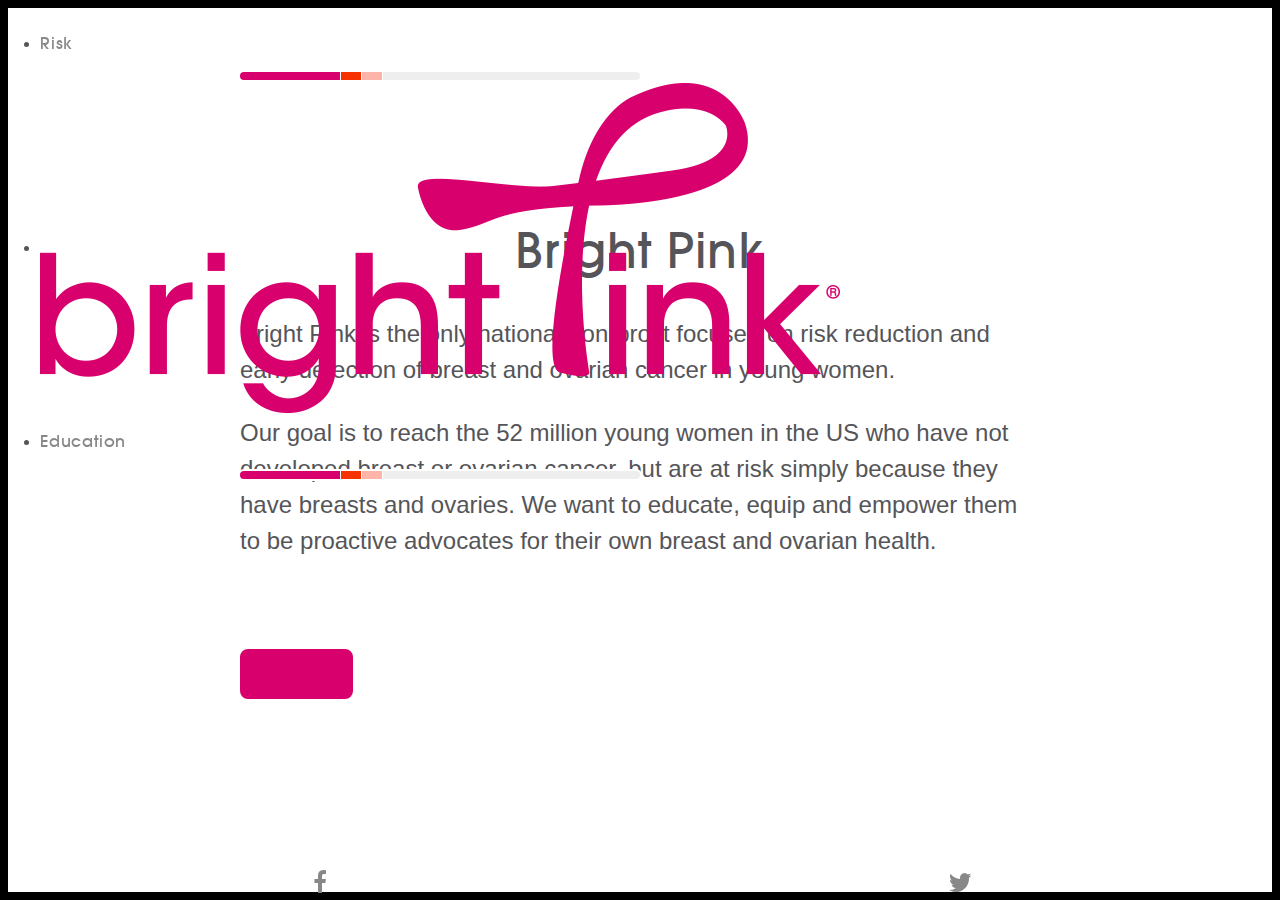
<file: index.html>
<!DOCTYPE html>
<!--[if lt IE 7]>      <html class="no-js lt-ie9 lt-ie8 lt-ie7"> <![endif]-->
<!--[if IE 7]>         <html class="no-js lt-ie9 lt-ie8"> <![endif]-->
<!--[if IE 8]>         <html class="no-js lt-ie9"> <![endif]-->
<!--[if gt IE 8]><!--> <html class="no-js"> <!--<![endif]-->
    <head>
        <meta charset="utf-8">
        <meta http-equiv="X-UA-Compatible" content="IE=edge,chrome=1">
        <title></title>
        <meta name="description" content="">
        <meta name="viewport" content="width=device-width">

        <link rel="stylesheet" href="css/normalize.min.css">
        <link rel="stylesheet" href="css/main.css">
		<link rel="stylesheet" href="css/custom.css">

        <script src="js/vendor/modernizr-2.6.2.min.js"></script>
    </head>
    <body>

        
		<header id="site-header">
			
			<ul class="flexthree clearfix">
				<li> 
					<p class="bar-title">Risk</p>
					<div class="bargraph">
						<div class="bar-one"></div>
						<div class="bar-two"></div>
						<div class="bar-three"></div>
					</div> 
				</li>
				<li> <a href="index.html"><img src="img/brightpink_logo.png" alt="Brightpink Logo"></a> </li>
				<li>
					<p class="bar-title">Education</p>
					<div class="bargraph">
						<div class="bar-one"></div>
						<div class="bar-two"></div>
						<div class="bar-three"></div>
					</div>
				</li>	
			</ul>
			
		</header>
		
		
		<section id="home-content" class="full-screen-container">
			
			<section class="full-screen-content">
				<h1>Bright Pink</h1>
				<p class="intro">
					Bright Pink is the only national non-profit focused on risk reduction and early detection of breast and ovarian cancer in young women.	
				</p>
				<p class="intro">
					Our goal is to reach the 52 million young women in the US who have not developed breast or ovarian cancer, but are at risk simply because they have breasts and ovaries. We want to educate, equip and empower them to be proactive advocates for their own breast and ovarian health.
				</p>
				
				<a href="riskbase.html"> <button class="action lifestyle"> Begin </button> </a>
				
			</section>
		</section>
		
		
		
		<footer id="site-footer">
			<a href="#"><span class="icon-facebook"></span></a>
			<a href="#"><span class="icon-twitter"></span></a>
		</footer>
		

        <script src="//ajax.googleapis.com/ajax/libs/jquery/1.9.1/jquery.min.js"></script>
        <script>window.jQuery || document.write('<script src="js/vendor/jquery-1.9.1.min.js"><\/script>')</script>

        <script src="js/plugins.js"></script>
        <script src="js/main.js"></script>

        <script>
            var _gaq=[['_setAccount','UA-XXXXX-X'],['_trackPageview']];
            (function(d,t){var g=d.createElement(t),s=d.getElementsByTagName(t)[0];
            g.src=('https:'==location.protocol?'//ssl':'//www')+'.google-analytics.com/ga.js';
            s.parentNode.insertBefore(g,s)}(document,'script'));
        </script>
    </body>
</html>
</file>
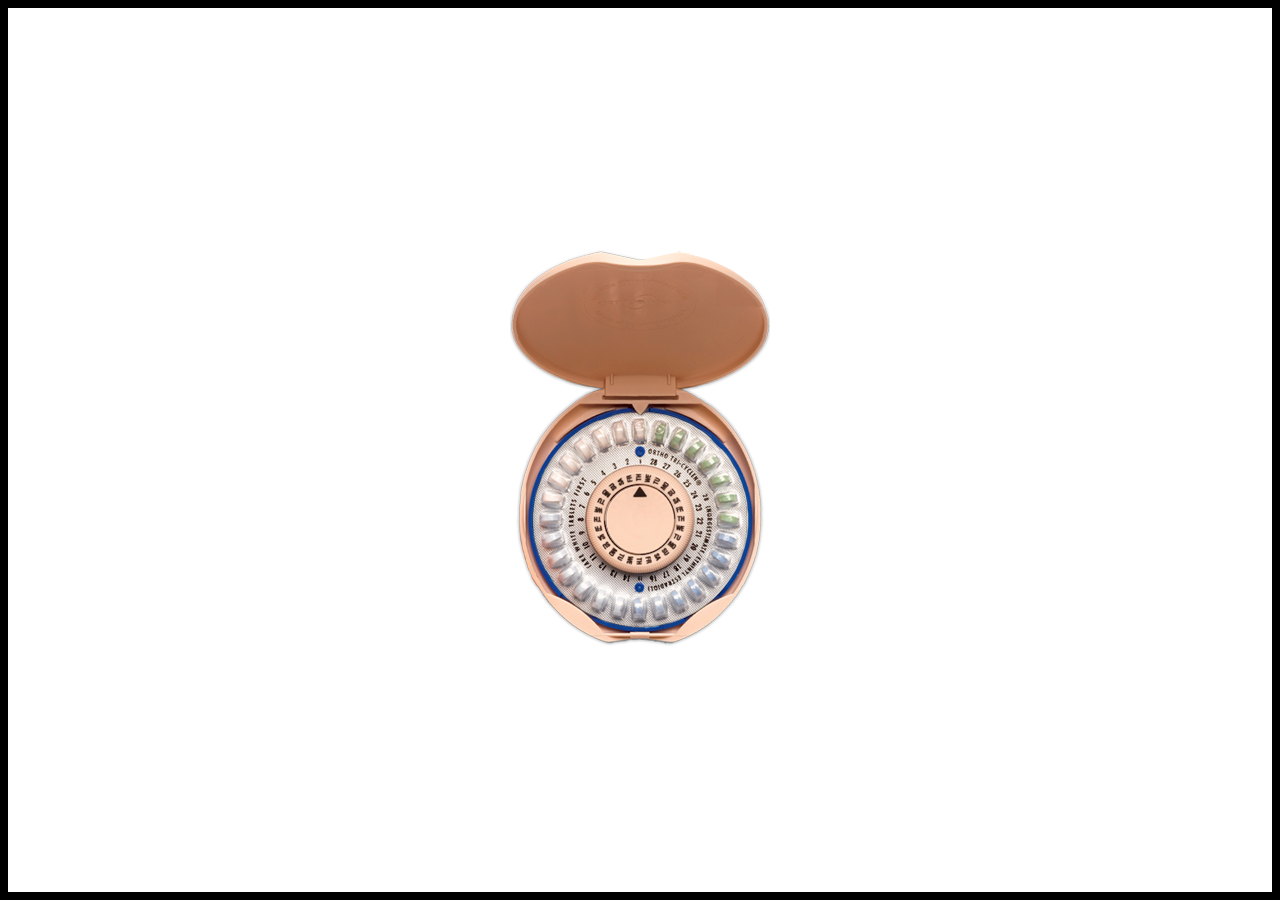
<file: birthcontrol.html>
<!DOCTYPE html>
<!--[if lt IE 7]>      <html class="no-js lt-ie9 lt-ie8 lt-ie7"> <![endif]-->
<!--[if IE 7]>         <html class="no-js lt-ie9 lt-ie8"> <![endif]-->
<!--[if IE 8]>         <html class="no-js lt-ie9"> <![endif]-->
<!--[if gt IE 8]><!--> <html class="no-js"> <!--<![endif]-->
    <head>
        <meta charset="utf-8">
        <meta http-equiv="X-UA-Compatible" content="IE=edge,chrome=1">
        <title></title>
        <meta name="description" content="">
        <meta name="viewport" content="width=device-width">

        <link rel="stylesheet" href="css/normalize.min.css">
        <link rel="stylesheet" href="css/main.css">
		<link rel="stylesheet" href="css/custom.css">

        <script src="js/vendor/modernizr-2.6.2.min.js"></script>
		
		<style>
		#birth-control{position:relative;}
		#birth-control:after{
			position:absolute;
			display:block;
			content:' ';
			width:215px;
			height:215px;
			top:162px;
			left:22px;
			background-image:url(img/modules/birthcontroldial.png);
			background-repeat:no-repeat;
			z-index:-1;
			
			/* Chrome, Safari, Opera */
			    -webkit-animation-name: spinDial;
			    -webkit-animation-duration: 80s;
			    -webkit-animation-timing-function: linear;
			    -webkit-animation-delay: 0;
			    -webkit-animation-iteration-count: infinite;
			    /*-webkit-animation-direction: alternate;*/
			    -webkit-animation-play-state: running;
			    /* Standard syntax */
			    animation-name: spinDial;
			    animation-duration: 80s;
			    animation-timing-function: linear;
			    animation-delay: 0;
			    animation-iteration-count: infinite;
			   /* animation-direction: alternate;*/
			    animation-play-state: running;
		}
		
		/* Chrome, Safari, Opera */
		@-webkit-keyframes spinDial {
		    from   {transform:rotate(0deg);}
		    to {transform:rotate(360deg);}
		}

		/* Standard syntax */
		@keyframes spinDial {
		    from   {transform:rotate(0deg);}
		    to {transform:rotate(360deg);}
		}
		
		
				
		</style>
		
    </head>
    <body>

        
		
		<section class="full-screen-container">
			
			<section class="vertically-centered">
				<div id="birth-control">
					<img src="img/modules/birthcontrolcase.png" width="260" height="400" alt="Birthcontrolcase">
				</div>
			</section>
			
		</section>
		
		

        <script src="//ajax.googleapis.com/ajax/libs/jquery/1.9.1/jquery.min.js"></script>
        <script>window.jQuery || document.write('<script src="js/vendor/jquery-1.9.1.min.js"><\/script>')</script>

        <script src="js/plugins.js"></script>
        <script src="js/main.js"></script>

        <script>
            var _gaq=[['_setAccount','UA-XXXXX-X'],['_trackPageview']];
            (function(d,t){var g=d.createElement(t),s=d.getElementsByTagName(t)[0];
            g.src=('https:'==location.protocol?'//ssl':'//www')+'.google-analytics.com/ga.js';
            s.parentNode.insertBefore(g,s)}(document,'script'));
        </script>
    </body>
</html>
</file>
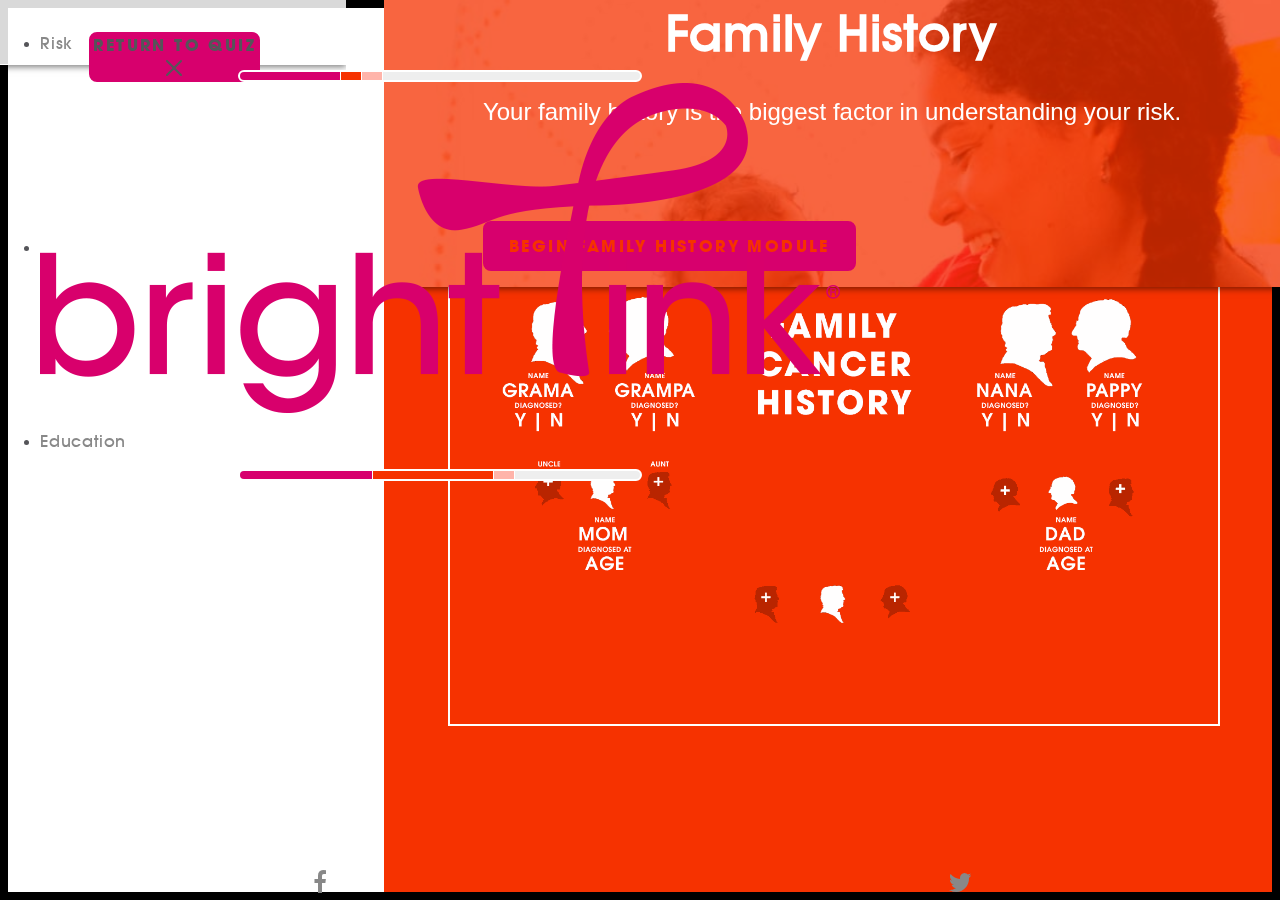
<file: familyhistory.html>
<!DOCTYPE html>
<!--[if lt IE 7]>      <html class="no-js lt-ie9 lt-ie8 lt-ie7"> <![endif]-->
<!--[if IE 7]>         <html class="no-js lt-ie9 lt-ie8"> <![endif]-->
<!--[if IE 8]>         <html class="no-js lt-ie9"> <![endif]-->
<!--[if gt IE 8]><!--> <html class="no-js"> <!--<![endif]-->
    <head>
        <meta charset="utf-8">
        <meta http-equiv="X-UA-Compatible" content="IE=edge,chrome=1">
        <title></title>
        <meta name="description" content="">
        <meta name="viewport" content="width=device-width">

        <link rel="stylesheet" href="css/normalize.min.css">
        <link rel="stylesheet" href="css/main.css">
		<link rel="stylesheet" href="css/custom.css">

        <script src="js/vendor/modernizr-2.6.2.min.js"></script>
    </head>
    <body>

        
		<header id="site-header">
			
			<ul class="flexthree clearfix">
				<li> 
					<p class="bar-title">Risk</p>
					<div class="bargraph">
						<div class="bar-one"></div>
						<div class="bar-two"></div>
						<div class="bar-three"></div>
					</div> 
				</li>
				<li> <a href="index.html"><img src="img/brightpink_logo.png" alt="Brightpink Logo"></a> </li>
				<li>
					<p class="bar-title">Education</p>
					<div class="bargraph">
						<div class="bar-one"style="width:33%"></div>
						<div class="bar-two" style="width:30%"></div>
						<div class="bar-three"></div>
					</div>
				</li>	
			</ul>
			
		</header>
		
		
		<section class="full-screen-container">
			
			<section class="risk scrollpane" style="width:27%; left:0;">
				
				<section id="assess-return" class="vertical-container assess overlay">
					<div class="vertically-centered">
						<p class="return-message action">
							<a href="riskbase.html">Return to quiz <br>
								<span class="icon-cross"></span>
							</a>
						</p>
					</div>
				</section>

			</section>
			
			<nav class="scrollnav scrollpane" style="left:27%;">
				<ul id="lifestyle-nav">
					<li> <a class="scrollnav-link" href="#"> </a> </li>
					<li> <a class="scrollnav-link" href="#"> </a> </li>
					<li> <a class="scrollnav-link" href="#"> </a> </li>
					<li> <a class="scrollnav-link" href="#"> </a> </li>
					<li> <a class="scrollnav-link" href="#"> </a> </li>
				</ul>
				<ul id="familyhistory-nav">
					<li> <a href="#"> </a> </li>
					<li> <a href="#"> </a> </li>
					<li> <a href="#"> </a> </li>
					<li> <a href="#"> </a> </li>
					<li> <a href="#"> </a> </li>
				</ul>
				<ul id="knowyournormal-nav">
					<li> <a href="#"> </a> </li>
					<li> <a href="#"> </a> </li>
					<li> <a href="#"> </a> </li>
					<li> <a href="#"> </a> </li>
					<li> <a href="#"> </a> </li>
				</ul>
			</nav>
			
			<section id="family-history-home" class="education scrollpane fhh-module" style="width:70%;">
				<section class="family-history">
					<header class="photo-bg">
						<div class="red-bg vertical-container">
							<div class="vertically-centered padded">
								<h1>Family History</h1>
								<p class="intro">Your family history is the biggest factor in understanding your risk.</p>
								 <a href="#fh-module" id="fh-module-link"><button class="action">Begin Family History Module</button></a> 
							</div>
						</div>
					</header>
				 </section>
				 
				<section id="fh-module" class="blank uncover">
				 	
					
					
				 </section>
				 
				<section id="fhmodule-background" class="vertical-container">
				 	
					<img src="img/modules/family-history-module.gif" alt="Family History Module">
					
				 </section>
				 
				<section id="kyn" class="know-your-normal">
					<header class="photo-bg">
						<div class="nude-bg vertical-container">
							<div class="vertically-centered">
								<h1>Know Your Normal</h1>
							</div>
						</div>
					</header>
				</section>
				
				<section class=""> </section>
				
			</section>
			
		</section>
		
		
		
		<footer id="site-footer">
			<a href="#"><span class="icon-facebook"></span></a>
			<a href="#"><span class="icon-twitter"></span></a>
		</footer>
		

        <script src="//ajax.googleapis.com/ajax/libs/jquery/1.9.1/jquery.min.js"></script>
        <script>window.jQuery || document.write('<script src="js/vendor/jquery-1.9.1.min.js"><\/script>')</script>

        <script src="js/plugins.js"></script>
        <script src="js/main.js"></script>

        <script>
            var _gaq=[['_setAccount','UA-XXXXX-X'],['_trackPageview']];
            (function(d,t){var g=d.createElement(t),s=d.getElementsByTagName(t)[0];
            g.src=('https:'==location.protocol?'//ssl':'//www')+'.google-analytics.com/ga.js';
            s.parentNode.insertBefore(g,s)}(document,'script'));
        </script>
    </body>
</html>
</file>
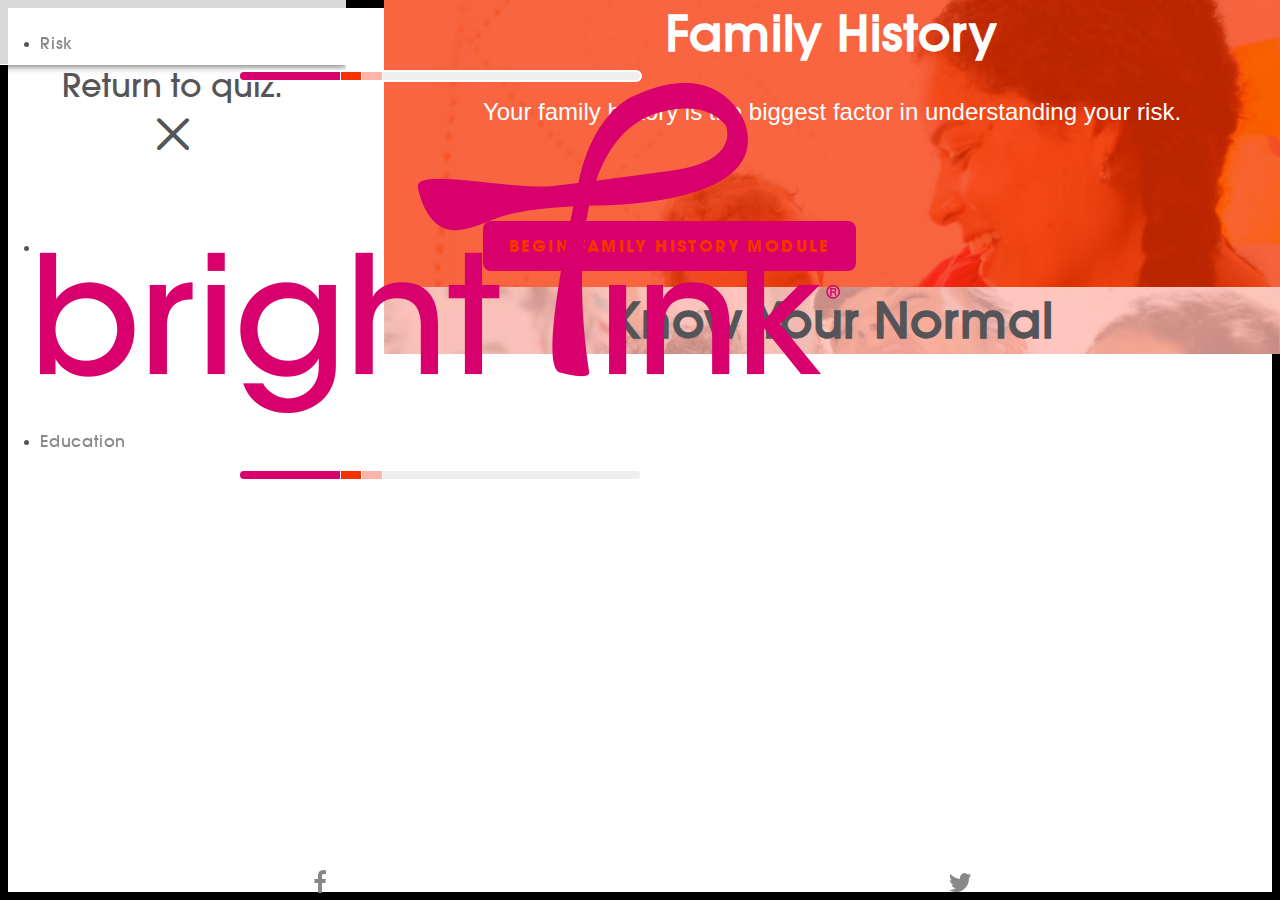
<file: familyhistory_2.html>
<!DOCTYPE html>
<!--[if lt IE 7]>      <html class="no-js lt-ie9 lt-ie8 lt-ie7"> <![endif]-->
<!--[if IE 7]>         <html class="no-js lt-ie9 lt-ie8"> <![endif]-->
<!--[if IE 8]>         <html class="no-js lt-ie9"> <![endif]-->
<!--[if gt IE 8]><!--> <html class="no-js"> <!--<![endif]-->
    <head>
        <meta charset="utf-8">
        <meta http-equiv="X-UA-Compatible" content="IE=edge,chrome=1">
        <title></title>
        <meta name="description" content="">
        <meta name="viewport" content="width=device-width">

        <link rel="stylesheet" href="css/normalize.min.css">
        <link rel="stylesheet" href="css/main.css">
		<link rel="stylesheet" href="css/custom.css">

        <script src="js/vendor/modernizr-2.6.2.min.js"></script>
    </head>
    <body>

        
		<header id="site-header">
			
			<ul class="flexthree clearfix">
				<li> 
					<p class="bar-title">Risk</p>
					<div class="bargraph">
						<div class="bar-one"></div>
						<div class="bar-two"></div>
						<div class="bar-three"></div>
					</div> 
				</li>
				<li> <a href="#"><img src="img/brightpink_logo.png" alt="Brightpink Logo"></a> </li>
				<li>
					<p class="bar-title">Education</p>
					<div class="bargraph">
						<div class="bar-one"></div>
						<div class="bar-two"></div>
						<div class="bar-three"></div>
					</div>
				</li>	
			</ul>
			
		</header>
		
		
		<section class="full-screen-container">
			
			<section class="risk scrollpane" style="width:27%; left:0;">
				
				<section id="assess-return" class="vertical-container assess overlay">
					<div class="vertically-centered">
						<p class="prompt">Return to quiz. <br><span class="icon-cross"></span></p>
					</div>
				</section>

			</section>
			
			<nav class="scrollnav scrollpane" style="left:27%;">
				<ul id="lifestyle-nav">
					<li> <a href="#"> </a> </li>
					<li> <a href="#"> </a> </li>
					<li> <a href="#"> </a> </li>
					<li> <a href="#"> </a> </li>
					<li> <a href="#"> </a> </li>
				</ul>
				<ul id="familyhistory-nav">
					<li> <a href="#"> </a> </li>
					<li> <a href="#"> </a> </li>
					<li> <a href="#"> </a> </li>
					<li> <a href="#"> </a> </li>
					<li> <a href="#"> </a> </li>
				</ul>
				<ul id="knowyournormal-nav">
					<li> <a href="#"> </a> </li>
					<li> <a href="#"> </a> </li>
					<li> <a href="#"> </a> </li>
					<li> <a href="#"> </a> </li>
					<li> <a href="#"> </a> </li>
				</ul>
			</nav>
			
			<section id="family-history-home" class="education scrollpane" style="width:70%;">
				<section class="family-history">
					<header class="photo-bg">
						<div class="red-bg vertical-container">
							<div class="vertically-centered padded">
								<h1>Family History</h1>
								<p class="intro">Your family history is the biggest factor in understanding your risk.</p>
								<button class="action"> Begin Family History Module </button>
							</div>
						</div>
					</header>
					
					
					
				 </section>
				<section class="know-your-normal">
					<header class="photo-bg">
						<div class="nude-bg vertical-container">
							<div class="vertically-centered">
								<h1>Know Your Normal</h1>
							</div>
						</div>
					</header>
				 </section>
				<section class=""> </section>
			</section>
			
		</section>
		
		
		
		<footer id="site-footer">
			<a href="#"><span class="icon-facebook"></span></a>
			<a href="#"><span class="icon-twitter"></span></a>
		</footer>
		

        <script src="//ajax.googleapis.com/ajax/libs/jquery/1.9.1/jquery.min.js"></script>
        <script>window.jQuery || document.write('<script src="js/vendor/jquery-1.9.1.min.js"><\/script>')</script>

        <script src="js/plugins.js"></script>
        <script src="js/main.js"></script>

        <script>
            var _gaq=[['_setAccount','UA-XXXXX-X'],['_trackPageview']];
            (function(d,t){var g=d.createElement(t),s=d.getElementsByTagName(t)[0];
            g.src=('https:'==location.protocol?'//ssl':'//www')+'.google-analytics.com/ga.js';
            s.parentNode.insertBefore(g,s)}(document,'script'));
        </script>
    </body>
</html>
</file>
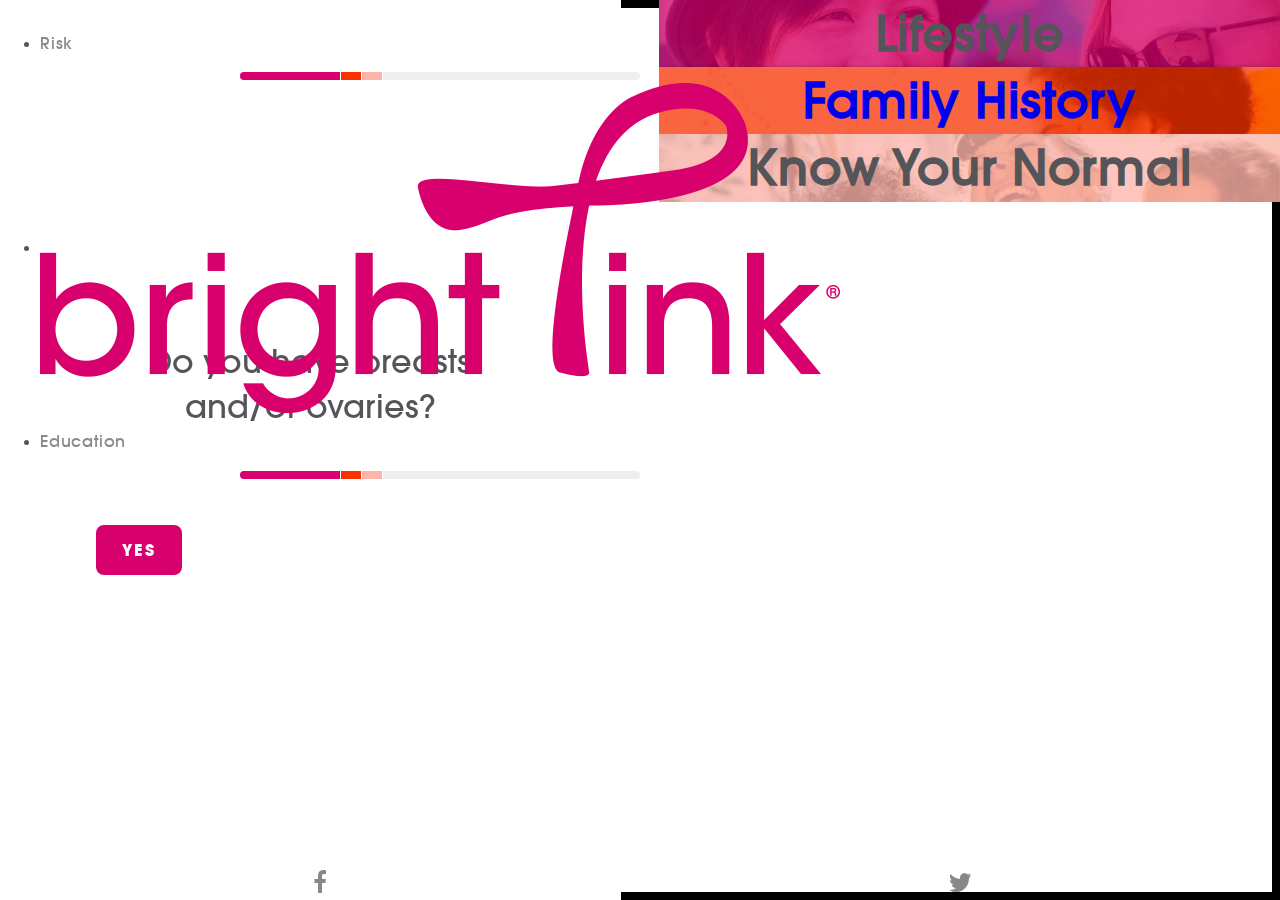
<file: riskbase.html>
<!DOCTYPE html>
<!--[if lt IE 7]>      <html class="no-js lt-ie9 lt-ie8 lt-ie7"> <![endif]-->
<!--[if IE 7]>         <html class="no-js lt-ie9 lt-ie8"> <![endif]-->
<!--[if IE 8]>         <html class="no-js lt-ie9"> <![endif]-->
<!--[if gt IE 8]><!--> <html class="no-js"> <!--<![endif]-->
    <head>
        <meta charset="utf-8">
        <meta http-equiv="X-UA-Compatible" content="IE=edge,chrome=1">
        <title></title>
        <meta name="description" content="">
        <meta name="viewport" content="width=device-width">

        <link rel="stylesheet" href="css/normalize.min.css">
        <link rel="stylesheet" href="css/main.css">
		<link rel="stylesheet" href="css/custom.css">

        <script src="js/vendor/modernizr-2.6.2.min.js"></script>
    </head>
    <body>

        
		<header id="site-header">
			
			<ul class="flexthree clearfix">
				<li> 
					<p class="bar-title">Risk</p>
					<div class="bargraph">
						<div class="bar-one"></div>
						<div class="bar-two"></div>
						<div class="bar-three"></div>
					</div> 
				</li>
				<li> <a href="index.html"><img src="img/brightpink_logo.png" alt="Brightpink Logo"></a> </li>
				<li>
					<p class="bar-title">Education</p>
					<div class="bargraph">
						<div class="bar-one"></div>
						<div class="bar-two"></div>
						<div class="bar-three"></div>
					</div>
				</li>	
			</ul>
			
		</header>
		
		
		<section class="full-screen-container">
			
			<section class="risk scrollpane">
				
				<section id="assess-intro" class="vertical-container assess anchor">
					<div class="vertically-centered">	
						<h1>Assess Your Risk</h1>
						<p> Bright Pink created the ‘Assess Your Risk’ tool to help you understand your personal level of cancer risk.</p>
						<p>This information can be life saving</p>
						<p class="intro">
							Let's assume you have cancer until you...
						</p>			
						<a id="launch-assess" href="#assess-step-1" > 
							<button class="action"> Understand Your Risk  </button> 
						</a>
					</div>
				</section>
				
				<section id="assess-step-1" class="vertical-container assess anchor">
					<div class="vertically-centered">
						<span class="number-icon">1</span>
						
						<p class="prompt">Do you have breasts and/or ovaries?</p>
						<a href="#assess-step-2"><button class="action"> Yes </button></a>
					</div>
				</section>
				
				<section id="assess-step-2" class="vertical-container assess anchor">
					<div class="vertically-centered">
						<span class="number-icon">2</span>
						<p class="prompt"> Drag drink icon to the number of drinks per day you have. </p>
						<div id="drink-slider">
							<input class="slidebar" type="range"  min="0" max="10" step="1"/>
							<img class="drinkicon" src="img/assessment/drinkicon.png" alt="Drinkicon">
							<ul class="numbers clearfix">
								<li>0 </li>
								<li>1 </li>
								<li>2 </li>
								<li>3 </li>
								<li>4 </li>
								<li>5 </li>
								<li>6 </li>
								<li>7 </li>
								<li>8 </li>
								<li>9 </li>
								<li>10</li>
							</ul>
						
						</div>
						<a href="#assess-step-3"><button class="action"> Submit </button> </a> 
					</div>
				</section>
				
				<section id="assess-step-3" class="vertical-container assess anchor">
					<div class="vertically-centered padded">
						<span class="number-icon">3</span>
						<p class="prompt">Have you or any of your immediate family members (parent; sibling; grandparent; aunt) had any of the following... </p>
						
						<form>
							<input type="checkbox"> Breast cancer diagnosed at age 50 or under </input><br>
							<input type="checkbox"> Triple negative (ER/PR/her2-) breast cancer</input><br>
							<input type="checkbox"> More than one breast cancer (cancer in both breasts, or two separate breast cancers in one breast)</input><br>
							<input type="checkbox"> Male breast cancer </input><br>
							<input type="checkbox"> A genetic mutation that increases breast cancer risk (Ex. BRCA1/2, PTEN, p53)? </input>				
						</form>
						
						
						<a href="#assess-step-4"><input type="submit" class="action" value="Submit"></a>
						<input type="submit" class="action" value="Help Me Ask Them">  
						<input type="submit" class="action" value="Remind Me">  
					</div>
				</section>
				
				<section id="assess-step-4" class="vertical-container assess anchor">
					<div class="vertically-centered">
						<span class="number-icon">4</span>
						<p class="prompt">Do you have one or more immediate family members (parent; sibling; grandparent; aunt) that have had breast cancer at age 50 or older?</p>
						<input type="submit" class="action" value="Submit">
						<input type="submit" class="action" value="Help Me Ask Them">  
						<input type="submit" class="action" value="Remind Me">
					</div>
				</section>
				
				<section id="assess-step-5">
					
				</section>
				
				<!-- <section id="assess-return" class="vertical-container assess">
					<div class="vertically-centered">
						<p class="prompt">Return to quiz. <br><span class="icon-cross"></span></p>
					</div>
				</section> -->

			</section>
			
			<div id="fixed-messages">
				<div class="fact-callout">
					DID <br> 
					YOU <br>
					KNOW
				</div>
				<div class="fact">
					<p> <span class="data-number">12%</span> - or - <span class="data-number">1 in 8</span> <br>
						women will develop breast cancer at some point in their lifetime.
					</p>
					<button class="action" id="open-education"> Deep Dive Lifestyle Facts <span class="icon-right"></span> </button>
				</div>
			</div>
			
			<nav class="scrollnav scrollpane">
				<ul id="lifestyle-nav">
					<li> <a class="scrollnav-link" href="#assess-intro"> </a> </li>
					<li> <a class="scrollnav-link" href="#assess-step-1"> </a> </li>
					<li> <a class="scrollnav-link" href="#assess-step-2"> </a> </li>
					<li> <a class="scrollnav-link" href="#assess-step-3"> </a> </li>
					<li> <a class="scrollnav-link" href="#assess-step-4"> </a> </li>
				</ul>
				<ul id="familyhistory-nav">
					<li> <a href="#"> </a> </li>
					<li> <a href="#"> </a> </li>
					<li> <a href="#"> </a> </li>
					<li> <a href="#"> </a> </li>
					<li> <a href="#"> </a> </li>
				</ul>
				<ul id="knowyournormal-nav">
					<li> <a href="#"> </a> </li>
					<li> <a href="#"> </a> </li>
					<li> <a href="#"> </a> </li>
					<li> <a href="#"> </a> </li>
					<li> <a href="#"> </a> </li>
				</ul>
			</nav>
			<section class="education scrollpane">
				<section class="lifestyle"> 
					<header class="photo-bg">
						<div class="pink-bg vertical-container">
							<div class="vertically-centered">
								<h1>Lifestyle</h1>
							</div>
						</div>
					</header>
				</section>
				<section class="family-history">
					<header class="photo-bg">
						<a href="familyhistory.html">
						<div class="red-bg vertical-container">
							
								<div class="vertically-centered">
									<h1>Family History</h1>
								</div>
							
						</div>
						</a>
					</header>
				 </section>
				<section class="know-your-normal">
					<header class="photo-bg">
						<div class="nude-bg vertical-container">
							<div class="vertically-centered">
								<h1>Know Your Normal</h1>
							</div>
						</div>
					</header>
				 </section>
				<section class=""> </section>
			</section>
			
		</section>
		
		
		
		<footer id="site-footer">
			<a href="#"><span class="icon-facebook"></span></a>
			<a href="#"><span class="icon-twitter"></span></a>
		</footer>
		

        <script src="//ajax.googleapis.com/ajax/libs/jquery/1.9.1/jquery.min.js"></script>
        <script>window.jQuery || document.write('<script src="js/vendor/jquery-1.9.1.min.js"><\/script>')</script>

        <script src="js/plugins.js"></script>
        <script src="js/main.js"></script>

        <script>
            var _gaq=[['_setAccount','UA-XXXXX-X'],['_trackPageview']];
            (function(d,t){var g=d.createElement(t),s=d.getElementsByTagName(t)[0];
            g.src=('https:'==location.protocol?'//ssl':'//www')+'.google-analytics.com/ga.js';
            s.parentNode.insertBefore(g,s)}(document,'script'));
        </script>
    </body>
</html>
</file>
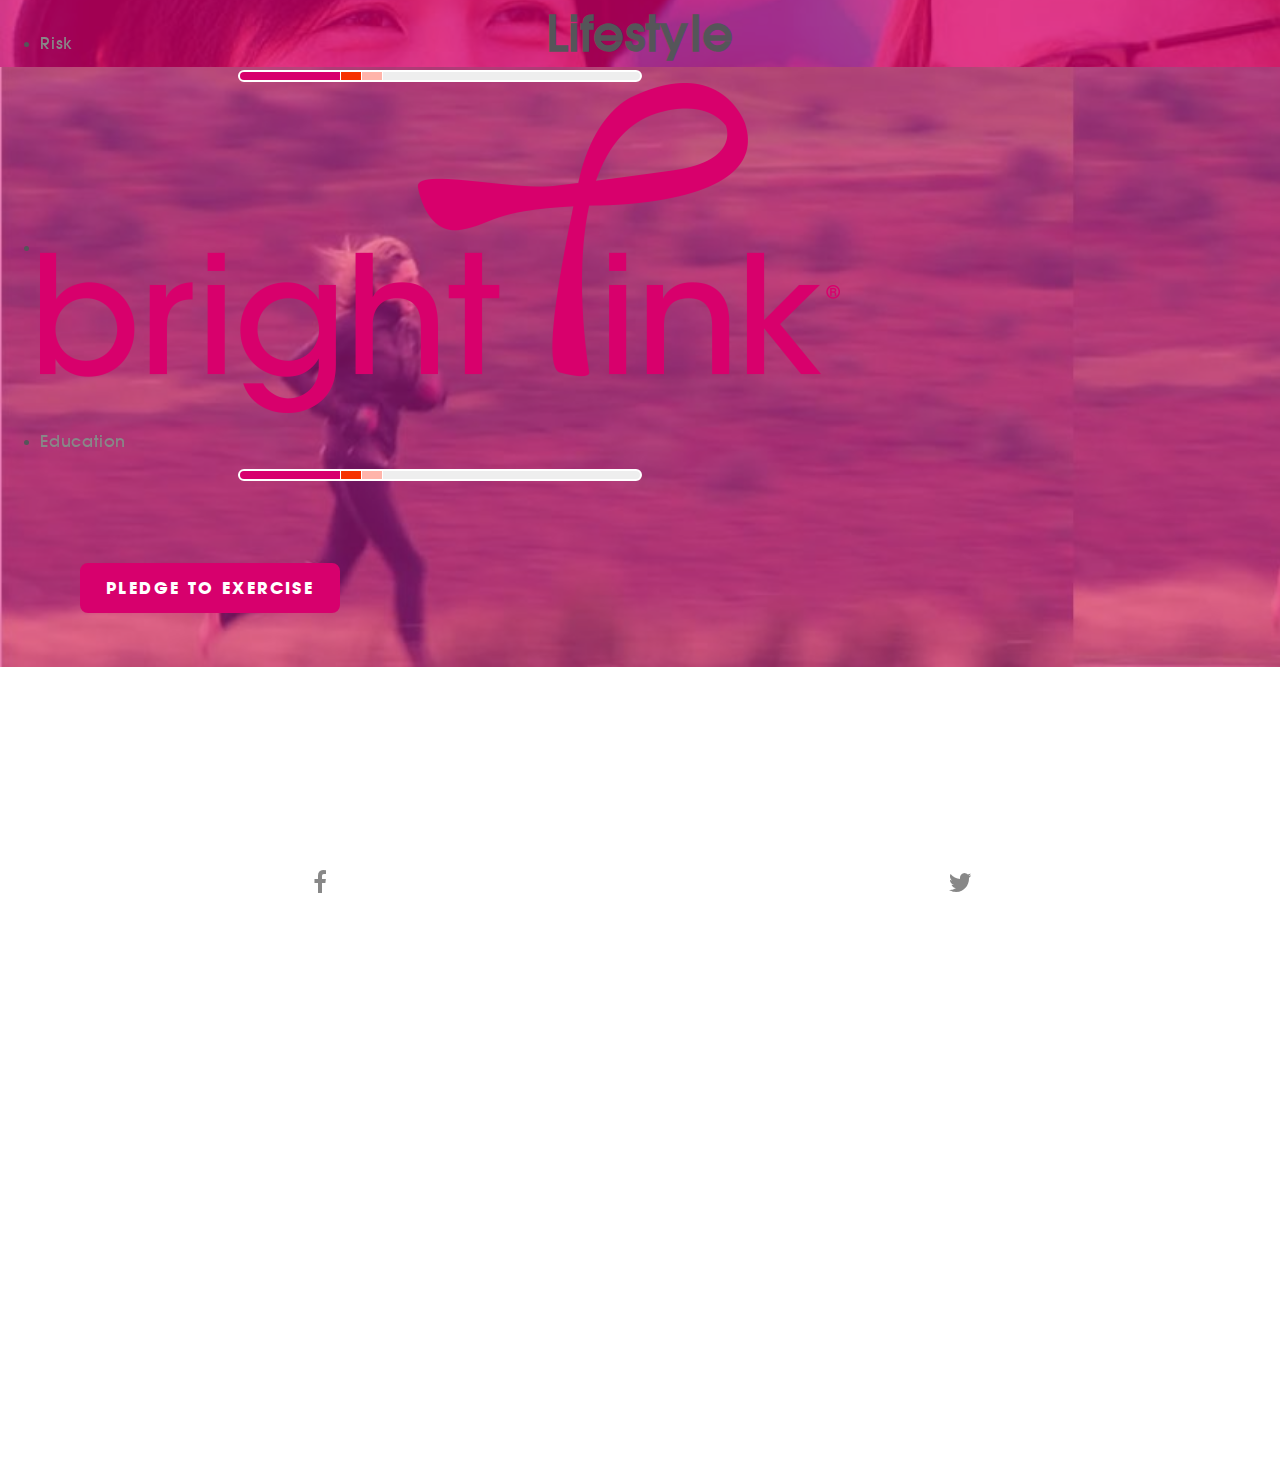
<file: running.html>
<!DOCTYPE html>
<!--[if lt IE 7]>      <html class="no-js lt-ie9 lt-ie8 lt-ie7"> <![endif]-->
<!--[if IE 7]>         <html class="no-js lt-ie9 lt-ie8"> <![endif]-->
<!--[if IE 8]>         <html class="no-js lt-ie9"> <![endif]-->
<!--[if gt IE 8]><!--> <html class="no-js"> <!--<![endif]-->
    <head>
        <meta charset="utf-8">
        <meta http-equiv="X-UA-Compatible" content="IE=edge,chrome=1">
        <title></title>
        <meta name="description" content="">
        <meta name="viewport" content="width=device-width">

        <link rel="stylesheet" href="css/normalize.min.css">
        <link rel="stylesheet" href="css/main.css">
		<link rel="stylesheet" href="css/custom.css">

        <script src="js/vendor/modernizr-2.6.2.min.js"></script>
    </head>
    <body>

        
		<header id="site-header">
			
			<ul class="flexthree clearfix">
				<li> 
					<p class="bar-title">Risk</p>
					<div class="bargraph">
						<div class="bar-one"></div>
						<div class="bar-two"></div>
						<div class="bar-three"></div>
					</div> 
				</li>
				<li> <a href="index.html"><img src="img/brightpink_logo.png" alt="Brightpink Logo"></a> </li>
				<li>
					<p class="bar-title">Education</p>
					<div class="bargraph">
						<div class="bar-one"></div>
						<div class="bar-two"></div>
						<div class="bar-three"></div>
					</div>
				</li>	
			</ul>
			
		</header>
		
		<section class="lifestyle"> 
			<header class="photo-bg">
				<div class="pink-bg vertical-container">
					<div class="vertically-centered">
						<h1>Lifestyle</h1>
					</div>
				</div>
			</header>
		</section>
		
		<section class="sequence-container">
	
				<div id="video-overlay-1" class="video-text-overlay">
					Women who get regular exercise may have a lower risk of breast cancer
				</div>
				
				<div id="video-overlay-2" class="video-text-overlay">
					Although not all studies show this benefit, when the evidence is looked at as a whole, regular exercise appears to lower breast cancer risk by about 10 to 20 percent
				</div>
				
				<div class="sequence-overlay-content">
					<button class="action">Pledge to Exercise</button>
				</div>
				
				
				<div class="sequence-wrap">
					
					<div class="sequence clearfix">
						<img src="img/modules/girl1.jpg" alt="Girl1">
						<img src="img/modules/girl2.jpg" alt="Girl2">
						<img src="img/modules/girl3.jpg" alt="Girl3">
						<img src="img/modules/girl4.jpg" alt="Girl4">
						
					</div>
					<!-- <img class="sequence" src="img/modules/scrollsequence.gif" alt="Scrollsequence"> -->
				</div>
		</section>
		
		
		
		<footer id="site-footer">
			<a href="#"><span class="icon-facebook"></span></a>
			<a href="#"><span class="icon-twitter"></span></a>
		</footer>
		

        <script src="http://ajax.googleapis.com/ajax/libs/jquery/1.9.1/jquery.min.js"></script>
        <script>window.jQuery || document.write('<script src="js/vendor/jquery-1.9.1.min.js"><\/script>')</script>

        <script src="js/plugins.js"></script>
		<script src="js/sequence.js"></script>
        <script src="js/main.js"></script>

        <script>
            var _gaq=[['_setAccount','UA-XXXXX-X'],['_trackPageview']];
            (function(d,t){var g=d.createElement(t),s=d.getElementsByTagName(t)[0];
            g.src=('https:'==location.protocol?'//ssl':'//www')+'.google-analytics.com/ga.js';
            s.parentNode.insertBefore(g,s)}(document,'script'));
        </script>
    </body>
</html>
</file>
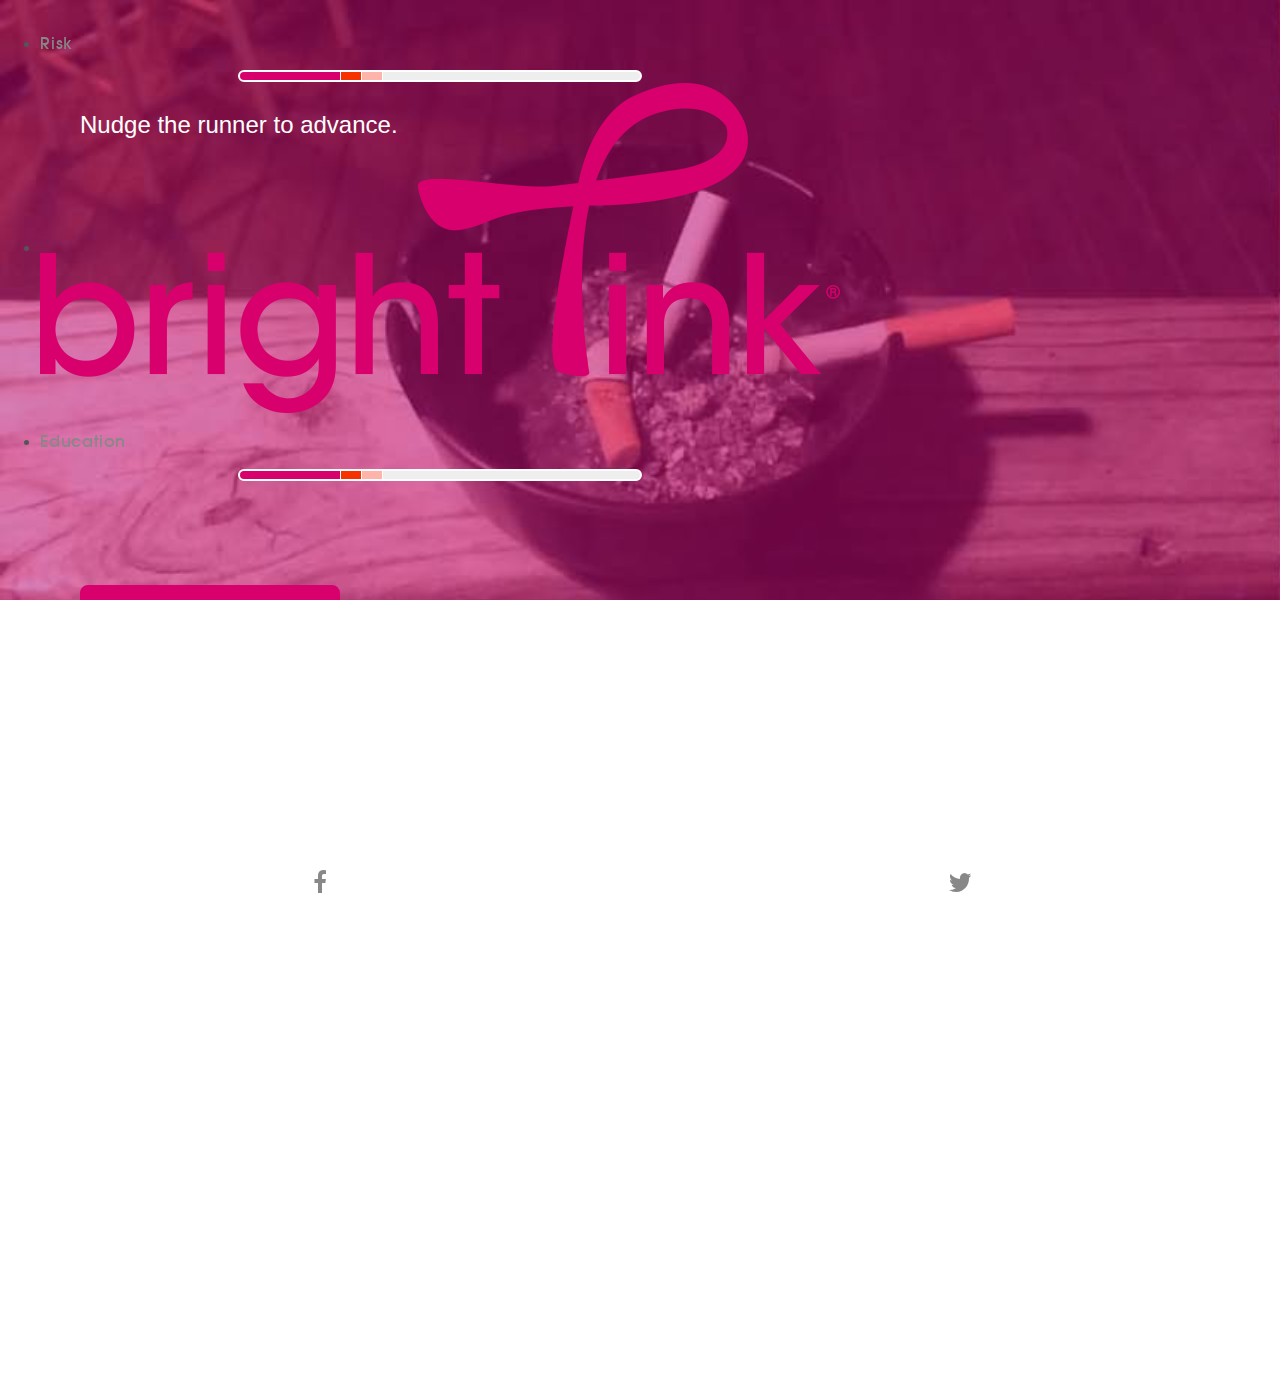
<file: sequence.html>
<!DOCTYPE html>
<!--[if lt IE 7]>      <html class="no-js lt-ie9 lt-ie8 lt-ie7"> <![endif]-->
<!--[if IE 7]>         <html class="no-js lt-ie9 lt-ie8"> <![endif]-->
<!--[if IE 8]>         <html class="no-js lt-ie9"> <![endif]-->
<!--[if gt IE 8]><!--> <html class="no-js"> <!--<![endif]-->
    <head>
        <meta charset="utf-8">
        <meta http-equiv="X-UA-Compatible" content="IE=edge,chrome=1">
        <title></title>
        <meta name="description" content="">
        <meta name="viewport" content="width=device-width">

        <link rel="stylesheet" href="css/normalize.min.css">
        <link rel="stylesheet" href="css/main.css">
		<link rel="stylesheet" href="css/custom.css">

        <script src="js/vendor/modernizr-2.6.2.min.js"></script>
    </head>
    <body>

        
		<header id="site-header">
			
			<ul class="flexthree clearfix">
				<li> 
					<p class="bar-title">Risk</p>
					<div class="bargraph">
						<div class="bar-one"></div>
						<div class="bar-two"></div>
						<div class="bar-three"></div>
					</div> 
				</li>
				<li> <a href="#"><img src="img/brightpink_logo.png" alt="Brightpink Logo"></a> </li>
				<li>
					<p class="bar-title">Education</p>
					<div class="bargraph">
						<div class="bar-one"></div>
						<div class="bar-two"></div>
						<div class="bar-three"></div>
					</div>
				</li>	
			</ul>
			
		</header>
		
		
		<section class="sequence-container">
				<div class="sequence-overlay-content">
					<p class="intro">Nudge the runner to advance.</p>
					<button class="action">Pledge to Exercise</button>
				</div>
				
				<div class="sequence-wrap">
					
					<div class="sequence clearfix">
						<img src="img/modules/sequence-1.jpg" alt="Sequence 1">
						<img src="img/modules/sequence-2.jpg" alt="Sequence 2">
						<img src="img/modules/sequence-3.jpg" alt="Sequence 3">
						<img src="img/modules/sequence-4.jpg" alt="Sequence 4">
					</div>
					<!-- <img class="sequence" src="img/modules/scrollsequence.gif" alt="Scrollsequence"> -->
				</div>
		</section>
		
		
		
		<footer id="site-footer">
			<a href="#"><span class="icon-facebook"></span></a>
			<a href="#"><span class="icon-twitter"></span></a>
		</footer>
		

        <script src="http://ajax.googleapis.com/ajax/libs/jquery/1.9.1/jquery.min.js"></script>
        <script>window.jQuery || document.write('<script src="js/vendor/jquery-1.9.1.min.js"><\/script>')</script>

        <script src="js/plugins.js"></script>
		<script src="js/sequence.js"></script>
        <script src="js/main.js"></script>

        <script>
            var _gaq=[['_setAccount','UA-XXXXX-X'],['_trackPageview']];
            (function(d,t){var g=d.createElement(t),s=d.getElementsByTagName(t)[0];
            g.src=('https:'==location.protocol?'//ssl':'//www')+'.google-analytics.com/ga.js';
            s.parentNode.insertBefore(g,s)}(document,'script'));
        </script>
    </body>
</html>
</file>
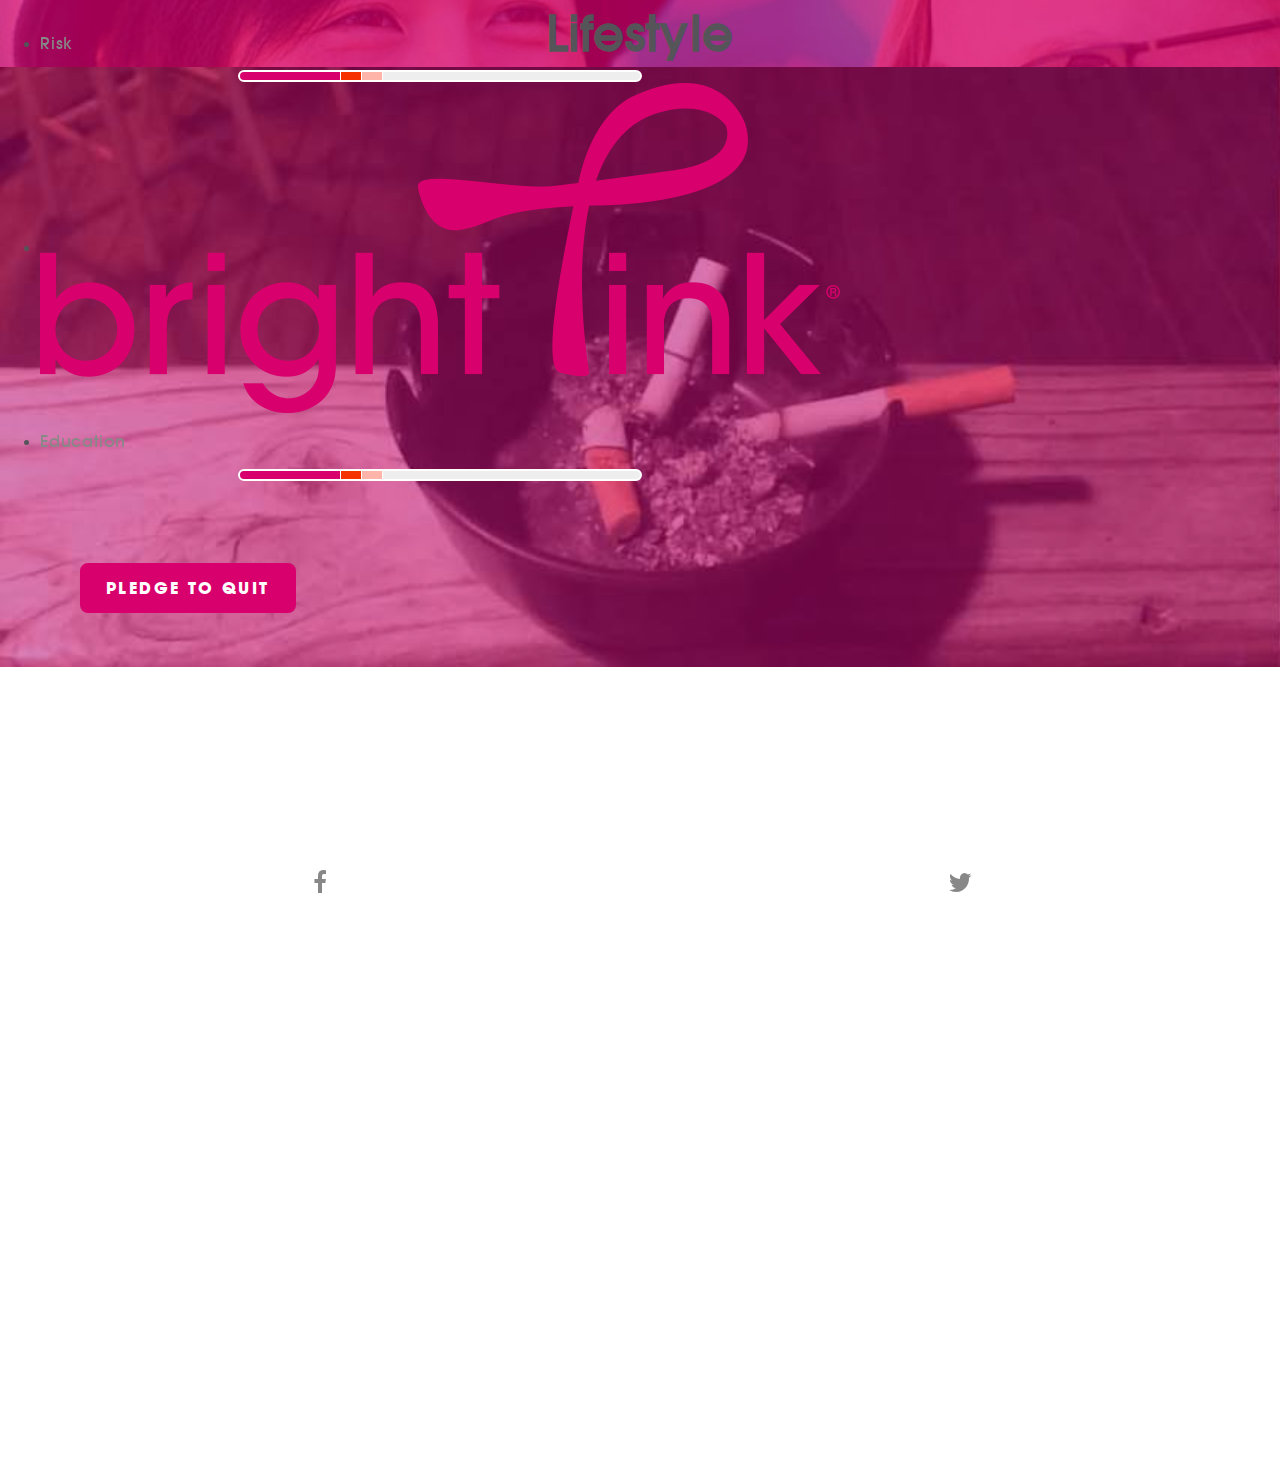
<file: smoking.html>
<!DOCTYPE html>
<!--[if lt IE 7]>      <html class="no-js lt-ie9 lt-ie8 lt-ie7"> <![endif]-->
<!--[if IE 7]>         <html class="no-js lt-ie9 lt-ie8"> <![endif]-->
<!--[if IE 8]>         <html class="no-js lt-ie9"> <![endif]-->
<!--[if gt IE 8]><!--> <html class="no-js"> <!--<![endif]-->
    <head>
        <meta charset="utf-8">
        <meta http-equiv="X-UA-Compatible" content="IE=edge,chrome=1">
        <title></title>
        <meta name="description" content="">
        <meta name="viewport" content="width=device-width">

        <link rel="stylesheet" href="css/normalize.min.css">
        <link rel="stylesheet" href="css/main.css">
		<link rel="stylesheet" href="css/custom.css">

        <script src="js/vendor/modernizr-2.6.2.min.js"></script>
    </head>
    <body>

        
		<header id="site-header">
			
			<ul class="flexthree clearfix">
				<li> 
					<p class="bar-title">Risk</p>
					<div class="bargraph">
						<div class="bar-one"></div>
						<div class="bar-two"></div>
						<div class="bar-three"></div>
					</div> 
				</li>
				<li> <a href="index.html"><img src="img/brightpink_logo.png" alt="Brightpink Logo"></a> </li>
				<li>
					<p class="bar-title">Education</p>
					<div class="bargraph">
						<div class="bar-one"></div>
						<div class="bar-two"></div>
						<div class="bar-three"></div>
					</div>
				</li>	
			</ul>
			
		</header>
		
		
		<section class="lifestyle"> 
			<header class="photo-bg">
				<div class="pink-bg vertical-container">
					<div class="vertically-centered">
						<h1>Lifestyle</h1>
					</div>
				</div>
			</header>
		</section>
		
		<section class="sequence-container">
				
				<div id="video-overlay-1" class="video-text-overlay">
				Smoking may increase the risk of breast cancer.
				</div>
				
				<div id="video-overlay-2" class="video-text-overlay">
					We know how hard it can be to quit, but if you smoke, we ask that you commit to quit today and take advantage of Bright Pink’s smoke cessation resources online.
				</div>
			
				<div class="sequence-overlay-content">
					<button class="action">Pledge to Quit</button>
				</div>
				
				<div class="sequence-wrap">
					
					<div class="sequence clearfix">
						<img src="img/modules/sequence-1.jpg" alt="Sequence 1">
						<img src="img/modules/sequence-2.jpg" alt="Sequence 2">
						<img src="img/modules/sequence-3.jpg" alt="Sequence 3">
						<img src="img/modules/sequence-4.jpg" alt="Sequence 4">
					</div>
					<!-- <img class="sequence" src="img/modules/scrollsequence.gif" alt="Scrollsequence"> -->
				</div>
		</section>
		
		
		
		<footer id="site-footer">
			<a href="#"><span class="icon-facebook"></span></a>
			<a href="#"><span class="icon-twitter"></span></a>
		</footer>
		

        <script src="http://ajax.googleapis.com/ajax/libs/jquery/1.9.1/jquery.min.js"></script>
        <script>window.jQuery || document.write('<script src="js/vendor/jquery-1.9.1.min.js"><\/script>')</script>

        <script src="js/plugins.js"></script>
		<script src="js/sequence.js"></script>
        <script src="js/main.js"></script>

        <script>
            var _gaq=[['_setAccount','UA-XXXXX-X'],['_trackPageview']];
            (function(d,t){var g=d.createElement(t),s=d.getElementsByTagName(t)[0];
            g.src=('https:'==location.protocol?'//ssl':'//www')+'.google-analytics.com/ga.js';
            s.parentNode.insertBefore(g,s)}(document,'script'));
        </script>
    </body>
</html>
</file>
<file: css/main.css>
/* ==========================================================================
   HTML5 Boilerplate styles - h5bp.com (generated via initializr.com)
   ========================================================================== */

html,
button,
input,
select,
textarea {
    color: #222;
}

body {
    font-size: 1em;
    line-height: 1.4;
}

::-moz-selection {
    background: #b3d4fc;
    text-shadow: none;
}

::selection {
    background: #b3d4fc;
    text-shadow: none;
}

hr {
    display: block;
    height: 1px;
    border: 0;
    border-top: 1px solid #ccc;
    margin: 1em 0;
    padding: 0;
}

img {
    vertical-align: middle;
}

fieldset {
    border: 0;
    margin: 0;
    padding: 0;
}

textarea {
    resize: vertical;
}

.chromeframe {
    margin: 0.2em 0;
    background: #ccc;
    color: #000;
    padding: 0.2em 0;
}


/* ==========================================================================
   Author's custom styles
   ========================================================================== */















/* ==========================================================================
   Media Queries
   ========================================================================== */

@media only screen and (min-width: 35em) {

}

@media print,
       (-o-min-device-pixel-ratio: 5/4),
       (-webkit-min-device-pixel-ratio: 1.25),
       (min-resolution: 120dpi) {

}

/* ==========================================================================
   Helper classes
   ========================================================================== */

.ir {
    background-color: transparent;
    border: 0;
    overflow: hidden;
    *text-indent: -9999px;
}

.ir:before {
    content: "";
    display: block;
    width: 0;
    height: 150%;
}

.hidden {
    display: none !important;
    visibility: hidden;
}

.visuallyhidden {
    border: 0;
    clip: rect(0 0 0 0);
    height: 1px;
    margin: -1px;
    overflow: hidden;
    padding: 0;
    position: absolute;
    width: 1px;
}

.visuallyhidden.focusable:active,
.visuallyhidden.focusable:focus {
    clip: auto;
    height: auto;
    margin: 0;
    overflow: visible;
    position: static;
    width: auto;
}

.invisible {
    visibility: hidden;
}

.clearfix:before,
.clearfix:after {
    content: " ";
    display: table;
}

.clearfix:after {
    clear: both;
}

.clearfix {
    *zoom: 1;
}

/* ==========================================================================
   Print styles
   ========================================================================== */

@media print {
    * {
        background: transparent !important;
        color: #000 !important; /* Black prints faster: h5bp.com/s */
        box-shadow: none !important;
        text-shadow: none !important;
    }

    a,
    a:visited {
        text-decoration: underline;
    }

    a[href]:after {
        content: " (" attr(href) ")";
    }

    abbr[title]:after {
        content: " (" attr(title) ")";
    }

    /*
     * Don't show links for images, or javascript/internal links
     */

    .ir a:after,
    a[href^="javascript:"]:after,
    a[href^="#"]:after {
        content: "";
    }

    pre,
    blockquote {
        border: 1px solid #999;
        page-break-inside: avoid;
    }

    thead {
        display: table-header-group; /* h5bp.com/t */
    }

    tr,
    img {
        page-break-inside: avoid;
    }

    img {
        max-width: 100% !important;
    }

    @page {
        margin: 0.5cm;
    }

    p,
    h2,
    h3 {
        orphans: 3;
        widows: 3;
    }

    h2,
    h3 {
        page-break-after: avoid;
    }
}
</file>
<file: css/custom.css>
/* ==========================================================================
   Author's custom styles
   ========================================================================== */
/* COLORS ======= */
/* EMS ======= */
/* 	ADVANCED TYPOGRAPHY STYLES ============================================================================== */
@font-face {
  font-family: 'itc_avant_garde_pro_mdbold';
  src: url("../fonts/itcavantgardepro-bold-webfont.eot");
  src: url("../fonts/itcavantgardepro-bold-webfont.eot?#iefix") format("embedded-opentype"), url("../fonts/itcavantgardepro-bold-webfont.woff2") format("woff2"), url("../fonts/itcavantgardepro-bold-webfont.woff") format("woff"), url("../fonts/itcavantgardepro-bold-webfont.ttf") format("truetype"), url("../fonts/itcavantgardepro-bold-webfont.svg#itc_avant_garde_pro_mdbold") format("svg");
  font-weight: normal;
  font-style: normal; }

@font-face {
  font-family: 'itc_avant_garde_gothic_proMd';
  src: url("../fonts/itcavantgardepro-md-webfont.eot");
  src: url("../fonts/itcavantgardepro-md-webfont.eot?#iefix") format("embedded-opentype"), url("../fonts/itcavantgardepro-md-webfont.woff2") format("woff2"), url("../fonts/itcavantgardepro-md-webfont.woff") format("woff"), url("../fonts/itcavantgardepro-md-webfont.ttf") format("truetype"), url("../fonts/itcavantgardepro-md-webfont.svg#itc_avant_garde_gothic_proMd") format("svg");
  font-weight: normal;
  font-style: normal; }

@font-face {
  font-family: 'AlexBloom';
  src: url("../fonts/AlexBloom.eot?-it6lup");
  src: url("../fonts/AlexBloom.eot?#iefix-it6lup") format("embedded-opentype"), url("../fonts/AlexBloom.woff?-it6lup") format("woff"), url("../fonts/AlexBloom.ttf?-it6lup") format("truetype"), url("../fonts/AlexBloom.svg?-it6lup#AlexBloom") format("svg");
  font-weight: normal;
  font-style: normal; }

[class^="icon-"], [class*="icon-"] {
  font-family: 'AlexBloom';
  speak: none;
  font-size: 1.5em;
  font-style: normal;
  font-weight: normal;
  font-variant: normal;
  text-transform: none;
  line-height: 1;
  vertical-align: -0.15em;
  /* Better Font Rendering =========== */
  -webkit-font-smoothing: antialiased;
  -moz-osx-font-smoothing: grayscale; }

.icon-eye:before {
  content: "\69"; }

.icon-mail:before {
  content: "\40"; }

.icon-link:before {
  content: "\6c"; }

.icon-clock:before {
  content: "\43"; }

.icon-camera:before {
  content: "\6f"; }

.icon-search:before {
  content: "\73"; }

.icon-microphone:before {
  content: "\2a"; }

.icon-skip-back:before {
  content: "\7b"; }

.icon-rewind:before {
  content: "\3c"; }

.icon-play:before {
  content: "\e052"; }

.icon-pause:before {
  content: "\e053"; }

.icon-stop:before {
  content: "\e054"; }

.icon-fast-forward:before {
  content: "\3e"; }

.icon-skip-forward:before {
  content: "\7d"; }

.icon-location:before {
  content: "\e071"; }

.icon-map:before {
  content: "\e072"; }

.icon-globe:before {
  content: "\77"; }

.icon-share:before {
  content: "\53"; }

.icon-tag:before {
  content: "\23"; }

.icon-maximize:before {
  content: "\4d"; }

.icon-minimize:before {
  content: "\6d"; }

.icon-plus:before {
  content: "\2b"; }

.icon-minus:before {
  content: "\2d"; }

.icon-check:before {
  content: "\221a"; }

.icon-cross:before {
  content: "\58"; }

.icon-menu:before {
  content: "\3d"; }

.icon-open:before {
  content: "\2f"; }

.icon-mail-forward:before {
  content: "\21"; }

.icon-facebook:before {
  content: "\66"; }

.icon-google:before {
  content: "\47"; }

.icon-coffee:before {
  content: "\63"; }

.icon-bomb:before {
  content: "\42"; }

.icon-vimeo:before {
  content: "\56"; }

.icon-twitter:before {
  content: "\54"; }

.icon-instagram:before {
  content: "\49"; }

.icon-tumblr:before {
  content: "\74"; }

.icon-github:before {
  content: "\67"; }

.icon-right:before {
  content: "\52"; }

.icon-up:before {
  content: "\55"; }

.icon-down:before {
  content: "\44"; }

.icon-left:before {
  content: "\4c"; }

.icon-rss:before {
  content: "\72"; }

.icon-alexbloom:before {
  content: "\25ca"; }

body {
  color: #555559; }

p.intro {
  font-size: 1.3333em;
  /* 20px */
  line-height: 1.2500em;
  /* 25px */
  margin-top: 1.2500em;
  margin-bottom: 1.2500em; }
  @media screen and (min-width: 50em) {
    p.intro {
      font-size: 1.5000em;
      /* 22.5px */
      line-height: 1.5em;
      /* 25px */
      margin-top: 1.1111em;
      margin-bottom: 1.1111em; } }

blockquote {
  font-style: italic;
  line-height: 175%;
  font-size: 1.15em;
  float: left;
  font-style: italic;
  font-weight: 400;
  padding: 0 0 0 2em;
  margin: 2em 0 2em; }
  @media screen and (min-width: 50em) {
    blockquote {
      font-size: 1.25em; } }

blockquote:before {
  content: "\201c";
  font-size: 5em;
  text-indent: -1.25em;
  margin-top: .25em;
  float: left; }

figcaption {
  font-size: 0.9em;
  font-style: italic;
  padding: 1.25em .75em .75em;
  line-height: 175%; }
  @media screen and (min-width: 50em) {
    figcaption {
      font-size: 1em; } }

.run-in {
  font-size: .8em;
  font-weight: 700;
  text-transform: uppercase;
  letter-spacing: .15em; }

.subscript {
  vertical-align: sub;
  font-size: 100%;
  margin-right: .4em;
  letter-spacing: .1em;
  line-height: 0em; }

.mobile-hide {
  display: none; }
  @media screen and (min-width: 37.5em) {
    .mobile-hide {
      display: block; } }

h1, h2, h3 {
  font-family: 'itc_avant_garde_gothic_proMd', helvetica-neue, helvetica, sans-serif;
  font-weight: normal;
  text-align: center;
  letter-spacing: .02em; }

h1 {
  font-size: 1.5em; }
  @media screen and (min-width: 37.5em) {
    h1 {
      font-size: 2.5em; } }
  @media screen and (min-width: 62.5em) {
    h1 {
      font-size: 3em; } }

a {
  -webkit-border: none;
  outline: none; }

.bargraph {
  position: relative;
  width: 50%;
  margin: 0 auto;
  background-color: #eeeeee;
  height: .5em;
  border: 2px solid white;
  -webkit-border-radius: 1em;
  -moz-border-radius: 1em;
  -ms-border-radius: 1em;
  -o-border-radius: 1em;
  border-radius: 1em; }
  .bargraph .bar-one, .bargraph .bar-two, .bargraph .bar-three {
    float: left;
    height: .5em;
    border-right: 1px solid white; }
  .bargraph .bar-one {
    width: 25%;
    z-index: 3;
    background-color: #d7006d;
    border-radius: 1em 0 0 1em; }
  .bargraph .bar-two {
    width: 5%;
    z-index: 2;
    background-color: #f63200; }
  .bargraph .bar-three {
    width: 5%;
    z-index: 1;
    background-color: #ffb4aa; }

.bar-title {
  font-family: 'itc_avant_garde_gothic_proMd', helvetica-neue, helvetica, sans-serif;
  letter-spacing: .05em;
  color: #888888; }

.scrollpane {
  position: absolute;
  top: 0;
  bottom: 0;
  margin: 0;
  padding: 0;
  overflow-x: hidden;
  overflow-y: scroll; }
  .scrollpane::-webkit-scrollbar {
    display: none; }

/* ======================================================== SCROLLING VERTICAL DOT NAVIGATION  */
.scrollnav {
  position: fixed;
  left: 0;
  top: 0;
  bottom: 0;
  z-index: 0;
  width: 1em; }
  .scrollnav ul {
    position: relative;
    display: inline-block;
    margin: 0;
    list-style: none; }
    .scrollnav ul li {
      position: relative;
      display: block;
      margin: 1.25em 1em;
      width: .5em;
      height: .5em;
      cursor: pointer;
      background-color: white;
      border-radius: 50%;
      border: 2px solid white; }
      .scrollnav ul li a {
        width: 100%;
        height: 100%;
        outline: none;
        display: inline-block;
        margin: 1em;
        background-color: #fff;
        background-color: rgba(255, 255, 255, 0.3);
        text-indent: -999em;
        background-color: transparent;
        -webkit-transition: box-shadow 0.3s ease;
        transition: box-shadow 0.3s ease; }
        .scrollnav ul li a:active {
          box-shadow: inset 0 0 0 0.75em white; }

#lifestyle-nav li {
  background-color: #d7006d; }

#familyhistory-nav li {
  background-color: #f63200; }

#knowyournormal-nav li {
  background-color: #ffb4aa; }

.full-screen-container {
  display: -webkit-flex;
  display: flex;
  width: 100%;
  min-height: 37.5em;
  box-sizing: border-box;
  -moz-box-sizing: border-box;
  -webkit-box-sizing: border-box;
  border: 0.5em solid black; }

.full-screen-content {
  margin: auto;
  max-width: 50em;
  padding: 1em; }

.vertical-container {
  display: -webkit-flex;
  display: flex; }

.vertically-centered {
  margin: auto; }

.number-icon {
  font-family: "itc_avant_garde_pro_mdbold", helvetica-neue, helvetica, sans-serif;
  -webkit-font-smoothing: antialiased;
  display: block;
  margin: 1em auto 3em;
  width: 2em;
  height: 2em;
  border-radius: 50%;
  text-align: center;
  border: 2px solid white;
  color: white;
  font-size: 1.5em;
  vertical-align: baseline;
  line-height: 2em; }

.action-wrap {
  flex: 1;
  margin: auto; }

.action {
  font-family: "itc_avant_garde_pro_mdbold", helvetica-neue, helvetica, sans-serif;
  font-weight: normal;
  text-transform: uppercase;
  letter-spacing: .15em;
  -webkit-font-smoothing: antialiased;
  background-color: #d7006d;
  border: 2px solid #d7006d;
  color: white;
  font-size: .75em;
  padding: .75em;
  margin: 0 .25em;
  -webkit-border-radius: .5em;
  -moz-border-radius: .5em;
  -ms-border-radius: .5em;
  -o-border-radius: .5em;
  border-radius: .5em;
  -webkit-transition-duration: .25s;
  -moz-transition-duration: .25s;
  -ms-transition-duration: .25s;
  -o-transition-duration: .25s;
  transition-duration: .25s; }
  @media screen and (min-width: 50em) {
    .action {
      font-size: .8em;
      padding: .8em 1.5em; } }
  @media screen and (min-width: 75em) {
    .action {
      font-size: 1em;
      padding: .75em 1.5em; } }
  .action:hover {
    color: #d7006d;
    background-color: transparent; }

button.action {
  display: inline-block;
  margin: 4em auto 1em;
  text-decoration: none !important;
  outline: none; }

input.action {
  box-sizing: content-box;
  display: inline-block;
  text-align: center;
  outline: none;
  -webkit-border: none;
  margin-top: 2em; }

input[type=checkbox] {
  margin: .5em 0;
  text-align: left; }

form {
  text-align: left; }
  @media screen and (min-width: 87.5em) {
    form {
      -moz-column-count: 2;
      -moz-column-gap: 1em;
      -webkit-column-count: 2;
      -webkit-column-gap: 1em;
      -webkit-column-break-inside: avoid;
      page-break-inside: avoid;
      break-inside: avoid; } }

.family-history {
  color: white; }
  .family-history .padded {
    padding: 0 4em; }
  .family-history button, .family-history input {
    color: #f63200; }

button.lifestyle, input.lifestyle {
  color: #d7006d; }

button.family-history, input.family-history {
  color: #f63200; }

button.knowyournormal, input.knowyournormal {
  color: #ffb4aa; }

a {
  text-decoration: none; }
  a button {
    text-decoration: none !important; }

article {
  width: 100%;
  float: left; }
  article header {
    width: 100%;
    padding: 1em; }
  article section {
    padding: 1em;
    max-width: 50em;
    margin: 0 auto; }

.sequence-container {
  position: relative;
  width: 100%;
  display: -webkit-flex;
  display: flex;
  min-height: 37.5em;
  overflow-y: hidden;
  overflow-x: hidden;
  margin: 0 0 50em; }

.sequence-wrap {
  position: absolute;
  overflow: hidden;
  left: 0;
  right: 0;
  top: 0;
  bottom: 0;
  z-index: 1;
  overflow-y: hidden;
  overflow-x: auto; }
  .sequence-wrap .sequence {
    position: absolute;
    left: 0;
    width: 6000%; }
    .sequence-wrap .sequence img {
      display: block;
      float: left;
      width: 25%; }

.sequence-overlay-content {
  position: absolute;
  padding: 5em;
  margin: 0;
  top: 0;
  bottom: 0;
  left: 0;
  right: 0;
  z-index: 2;
  color: white;
  background-color: rgba(215, 0, 109, 0.5); }
  .sequence-overlay-content .action {
    margin: 26em auto 0; }
    .sequence-overlay-content .action:hover {
      color: white; }

.video-text-overlay {
  position: absolute;
  z-index: 500;
  padding: 0 5em;
  opacity: 0;
  max-width: 50em;
  color: white;
  text-align: center;
  font-size: 2.5em;
  font-family: 'itc_avant_garde_pro_mdbold', helvetica-neue, helvetica, sans-serif;
  -webkit-font-smoothing: antialiased;
  -webkit-transition-duration: .5s;
  -moz-transition-duration: .5s;
  -ms-transition-duration: .5s;
  -o-transition-duration: .5s;
  transition-duration: .5s; }
  .video-text-overlay.visible {
    opacity: 1; }

#video-overlay-1 {
  top: 0;
  margin: 2em auto; }

#video-overlay-2 {
  bottom: 0;
  margin: 1em auto 5em; }

.swipe {
  overflow: hidden;
  visibility: hidden;
  position: relative; }

.swipe-wrap {
  overflow: hidden;
  position: relative; }

.swipe-wrap > div {
  position: relative;
  float: left;
  width: 100%; }

.nontouchnav {
  position: absolute;
  bottom: 0;
  top: 0;
  padding: .25em 0;
  width: 100%;
  z-index: 1000;
  text-align: center;
  font-size: 1.5em;
  overflow: hidden; }
  @media screen and (min-width: 62.5em) {
    .nontouchnav {
      display: block; } }
  .nontouchnav div {
    position: absolute;
    color: #888888;
    width: 1.5em;
    cursor: pointer;
    text-align: center;
    top: 0;
    bottom: 0;
    padding-top: 27%;
    background-color: rgba(255, 255, 255, 0);
    opacity: 0;
    -webkit-transition-duration: .25s;
    -moz-transition-duration: .25s;
    -ms-transition-duration: .25s;
    -o-transition-duration: .25s;
    transition-duration: .25s; }
    .nontouchnav div:hover {
      background-color: rgba(255, 255, 255, 0.75);
      opacity: 0.5;
      color: black;
      -webkit-transition-duration: .25s;
      -moz-transition-duration: .25s;
      -ms-transition-duration: .25s;
      -o-transition-duration: .25s;
      transition-duration: .25s; }
  .nontouchnav .prev {
    left: 0; }
  .nontouchnav .next {
    right: 0; }

/**
 * Tooltips!
 */
/* Base styles for the element that has a tooltip */
[data-tooltip],
.tooltip {
  position: relative;
  cursor: pointer; }

/* Base styles for the entire tooltip */
[data-tooltip]:before,
[data-tooltip]:after,
.tooltip:before,
.tooltip:after {
  position: absolute;
  visibility: hidden;
  -ms-filter: "progid:DXImageTransform.Microsoft.Alpha(Opacity=0)";
  filter: progid:DXImageTransform.Microsoft.Alpha(Opacity=0);
  opacity: 0;
  -webkit-transition: opacity 0.2s ease-in-out, visibility 0.2s ease-in-out, -webkit-transform 0.2s cubic-bezier(0.71, 1.7, 0.77, 1.24);
  -moz-transition: opacity 0.2s ease-in-out, visibility 0.2s ease-in-out, -moz-transform 0.2s cubic-bezier(0.71, 1.7, 0.77, 1.24);
  transition: opacity 0.2s ease-in-out, visibility 0.2s ease-in-out, transform 0.2s cubic-bezier(0.71, 1.7, 0.77, 1.24);
  -webkit-transform: translate3d(0, 0, 0);
  -moz-transform: translate3d(0, 0, 0);
  transform: translate3d(0, 0, 0);
  pointer-events: none; }

/* Show the entire tooltip on hover and focus */
[data-tooltip]:hover:before,
[data-tooltip]:hover:after,
[data-tooltip]:focus:before,
[data-tooltip]:focus:after,
.tooltip:hover:before,
.tooltip:hover:after,
.tooltip:focus:before,
.tooltip:focus:after {
  visibility: visible;
  -ms-filter: "progid:DXImageTransform.Microsoft.Alpha(Opacity=100)";
  filter: progid:DXImageTransform.Microsoft.Alpha(Opacity=100);
  opacity: 1; }

/* Base styles for the tooltip's directional arrow */
.tooltip:before,
[data-tooltip]:before {
  z-index: 1001;
  border: 1em solid transparent;
  background: transparent;
  content: ""; }

/* Base styles for the tooltip's content area */
.tooltip:after,
[data-tooltip]:after {
  z-index: 1000;
  padding: 1em;
  min-width: 9.375em;
  background-color: #000;
  background-color: white;
  color: #555559;
  content: attr(data-tooltip);
  font-size: 1em;
  line-height: 125%;
  border: 0.25em solid black;
  -webkit-border-radius: .5em;
  -moz-border-radius: .5em;
  -ms-border-radius: .5em;
  -o-border-radius: .5em;
  border-radius: .5em; }

/* Directions */
/* Top (default) */
[data-tooltip]:before,
[data-tooltip]:after,
.tooltip:before,
.tooltip:after,
.tooltip-top:before,
.tooltip-top:after {
  bottom: 100%;
  left: 40%; }

[data-tooltip]:before,
.tooltip:before,
.tooltip-top:before {
  margin-left: -6px;
  margin-bottom: -12px;
  border-top-color: #000;
  border-top-color: black; }

/* Horizontally align top/bottom tooltips */
[data-tooltip]:after,
.tooltip:after,
.tooltip-top:after {
  margin-left: -80px; }

[data-tooltip]:hover:before,
[data-tooltip]:hover:after,
[data-tooltip]:focus:before,
[data-tooltip]:focus:after,
.tooltip:hover:before,
.tooltip:hover:after,
.tooltip:focus:before,
.tooltip:focus:after,
.tooltip-top:hover:before,
.tooltip-top:hover:after,
.tooltip-top:focus:before,
.tooltip-top:focus:after {
  -webkit-transform: translateY(-1em);
  -moz-transform: translateY(-1em);
  transform: translateY(-1em); }

/* Left */
.tooltip-left:before,
.tooltip-left:after {
  right: 100%;
  bottom: 50%;
  left: auto; }

.tooltip-left:before {
  margin-left: 0;
  margin-right: -12px;
  margin-bottom: 0;
  border-top-color: transparent;
  border-left-color: #000;
  border-left-color: rgba(51, 51, 51, 0.9); }

.tooltip-left:hover:before,
.tooltip-left:hover:after,
.tooltip-left:focus:before,
.tooltip-left:focus:after {
  -webkit-transform: translateX(-12px);
  -moz-transform: translateX(-12px);
  transform: translateX(-12px); }

/* Bottom */
.tooltip-bottom:before,
.tooltip-bottom:after {
  top: 100%;
  bottom: auto;
  left: -.25em; }

.tooltip-bottom:before {
  margin-top: -2em;
  margin-bottom: 0;
  border-top-color: transparent;
  border-bottom-color: #000;
  border-bottom-color: black; }

.tooltip-bottom:hover:before,
.tooltip-bottom:hover:after,
.tooltip-bottom:focus:before,
.tooltip-bottom:focus:after {
  -webkit-transform: translateY(1em);
  -moz-transform: translateY(1em);
  transform: translateY(1em); }

/* Right */
.tooltip-right:before,
.tooltip-right:after {
  bottom: 50%;
  left: 100%; }

.tooltip-right:before {
  margin-bottom: 0;
  margin-left: -12px;
  border-top-color: transparent;
  border-right-color: #000;
  border-right-color: rgba(51, 51, 51, 0.9); }

.tooltip-right:hover:before,
.tooltip-right:hover:after,
.tooltip-right:focus:before,
.tooltip-right:focus:after {
  -webkit-transform: translateX(12px);
  -moz-transform: translateX(12px);
  transform: translateX(12px); }

/* Move directional arrows down a bit for left/right tooltips */
.tooltip-left:before,
.tooltip-right:before {
  top: 3px; }

/* Vertically center tooltip content for left/right tooltips */
.tooltip-left:after,
.tooltip-right:after {
  margin-left: 0;
  margin-bottom: -16px; }

body {
  background-color: white; }

nav ul {
  margin: 0;
  padding: 0; }
  nav ul li {
    list-style-type: none; }
nav a {
  text-decoration: none; }

/*======================================================  GLOBAL FLEXBOX LAYOUT CLASSES */
.flex-container {
  display: -webkit-flex;
  display: flex; }

.flex-row {
  flex-direction: row; }

.flex-column {
  flex-direction: column; }

.flex-none {
  -webkit-flex: none;
  flex: none; }

.flex1 {
  -webkit-flex: 1;
  flex: 1; }

.flex2 {
  -webkit-flex: 2;
  flex: 2; }

/*======================================================  HEADER & FOOTER */
#site-header {
  position: fixed;
  top: 0;
  z-index: 1000;
  left: 0;
  right: 0;
  display: -webkit-flex;
  display: flex;
  flex-direction: row;
  height: 0;
  background-color: white;
  overflow: visible; }
  #site-header #logo {
    top: 3em;
    display: block;
    height: 6em;
    width: 8em;
    padding: 0;
    margin: -2em auto 0;
    border-radius: 0 0 50% 50%;
    background-color: white;
    border: 0.5em solid black;
    box-sizing: border-box;
    -moz-box-sizing: border-box;
    -webkit-box-sizing: border-box; }
    #site-header #logo img {
      display: block;
      width: 60%;
      margin: 2em auto 0; }
  #site-header .toggle-link {
    color: #d7006d;
    background-color: white; }

#site-nav {
  position: fixed;
  top: .5em;
  z-index: 99;
  left: .5em;
  right: .5em;
  display: -webkit-flex;
  display: flex;
  background-color: white;
  border-bottom: 1px solid #555559;
  overflow: hidden; }
  #site-nav .toggle-link {
    color: #222222; }
    #site-nav .toggle-link:hover {
      color: #d7006d; }
  #site-nav #Risk-Toggle {
    margin-right: 4em; }
  #site-nav #Education-Toggle {
    margin-left: 4em; }
  #site-nav .bar-module {
    text-align: center;
    float: left;
    -webkit-flex: 1; }
    #site-nav .bar-module .bar-title {
      -webkit-transition-duration: .25s;
      -moz-transition-duration: .25s;
      -ms-transition-duration: .25s;
      -o-transition-duration: .25s;
      transition-duration: .25s; }
      #site-nav .bar-module .bar-title.closed {
        margin-top: -2em;
        opacity: 0; }
  #site-nav p {
    font-size: .75em;
    margin: 1em 0; }
    @media screen and (min-width: 37.5em) {
      #site-nav p {
        font-size: 1em;
        margin: .5em 0; } }

#site-footer {
  position: fixed;
  bottom: 0;
  width: 100%;
  color: #d7006d;
  z-index: 98; }
  #site-footer div {
    width: 4em;
    height: 4em;
    margin: 0 auto -2em;
    background-color: white;
    border-radius: 50% 50% 0 0;
    padding: .5em .5em 0 .5em;
    border-top: 0.5em solid black;
    border-left: 0.5em solid black;
    border-right: 0.5em solid black; }
  #site-footer a {
    display: block;
    float: left;
    width: 50%;
    margin: 0;
    text-align: center;
    padding: .25em 0;
    color: #888888; }
    #site-footer a:hover {
      color: #d7006d; }

/*======================================================  SPLIT COLUMN LAYOUTS */
#main {
  display: flex;
  flex-flow: row wrap;
  position: relative;
  text-align: center;
  overflow: hidden; }
  #main #Risk-Assessment, #main #Education-Modules {
    position: absolute;
    width: 50%;
    flex: 1;
    -webkit-transition-duration: .25s;
    -moz-transition-duration: .25s;
    -ms-transition-duration: .25s;
    -o-transition-duration: .25s;
    transition-duration: .25s; }
  #main #Risk-Assessment {
    box-sizing: border-box;
    -moz-box-sizing: border-box;
    -webkit-box-sizing: border-box;
    border-right: 2px solid #555559;
    left: 0; }
    #main #Risk-Assessment.open {
      left: 0;
      width: 100%; }
      @media screen and (min-width: 37.5em) {
        #main #Risk-Assessment.open {
          width: 80%; } }
    #main #Risk-Assessment.closed {
      width: 100%; }
      @media screen and (min-width: 37.5em) {
        #main #Risk-Assessment.closed {
          width: 80%;
          left: -60%; } }
  #main #Education-Modules {
    z-index: 50;
    right: 0; }
    #main #Education-Modules.open {
      flex: 1;
      width: 100%; }
      @media screen and (min-width: 37.5em) {
        #main #Education-Modules.open {
          width: 80%; } }
    #main #Education-Modules.closed {
      width: 0; }
      #main #Education-Modules.closed h1 {
        font-size: 2em; }
      @media screen and (min-width: 37.5em) {
        #main #Education-Modules.closed {
          width: 20%; } }

#Intro {
  display: flex;
  flex-flow: row wrap;
  position: absolute;
  text-align: center;
  overflow: hidden;
  background-color: white;
  color: #555559;
  z-index: 98;
  top: 0;
  bottom: 0;
  left: 0;
  right: 0;
  -webkit-transition-duration: .5s;
  -moz-transition-duration: .5s;
  -ms-transition-duration: .5s;
  -o-transition-duration: .5s;
  transition-duration: .5s; }
  #Intro.done {
    z-index: 0;
    opacity: 0;
    max-height: 0;
    bottom: 120% !important;
    -webkit-transition-duration: .5s;
    -moz-transition-duration: .5s;
    -ms-transition-duration: .5s;
    -o-transition-duration: .5s;
    transition-duration: .5s; }
  #Intro .full-screen-content {
    padding: 4em; }
  #Intro .action {
    color: white;
    background-color: #d7006d;
    border: 2px solid #d7006d; }
    #Intro .action:hover {
      background-color: white;
      color: #d7006d; }

/*======================================================  WITHIN RISK ASSESSMENT SECTION */
#Assessment-Intro {
  background-color: #eeeeee;
  color: #555559;
  padding: 1em 4em;
  position: absolute;
  z-index: 16;
  top: 0;
  bottom: 0;
  left: 0;
  right: 0;
  -webkit-transition-duration: .5s;
  -moz-transition-duration: .5s;
  -ms-transition-duration: .5s;
  -o-transition-duration: .5s;
  transition-duration: .5s; }
  #Assessment-Intro a {
    color: #555559; }
  #Assessment-Intro.done {
    left: 120%;
    right: -180%; }

.assess {
  position: absolute;
  left: 0;
  right: 0;
  top: 0;
  bottom: 0;
  color: #555559;
  background-color: white;
  padding: 0 4em;
  -webkit-box-shadow: 0 0.1em 0.4em rgba(0, 0, 0, 0.5);
  -moz-box-shadow: 0 0.1em 0.4em rgba(0, 0, 0, 0.5);
  -ms-box-shadow: 0 0.1em 0.4em rgba(0, 0, 0, 0.5);
  -o-box-shadow: 0 0.1em 0.4em rgba(0, 0, 0, 0.5);
  box-shadow: 0 0.1em 0.4em rgba(0, 0, 0, 0.5);
  -webkit-transition-duration: .5s;
  -moz-transition-duration: .5s;
  -ms-transition-duration: .5s;
  -o-transition-duration: .5s;
  transition-duration: .5s; }
  .assess.done {
    left: -120%;
    right: 120%;
    z-index: 0; }
  .assess #launch-assess {
    display: block; }
  .assess #drink-slider {
    position: relative; }
    .assess #drink-slider .slidebar {
      display: block;
      width: 80%;
      margin: 3em auto 0 !important; }
    .assess #drink-slider .numbers {
      width: 87%;
      margin: 1em auto 0;
      padding: 0;
      list-style-type: none; }
      .assess #drink-slider .numbers li {
        float: left;
        text-align: center;
        width: 9.05%; }
  .assess .prompt {
    font-family: 'itc_avant_garde_gothic_proMd', helvetica-neue, helvetica, sans-serif;
    text-align: center;
    -webkit-font-smoothing: antialiased;
    font-size: 1em; }
    @media screen and (min-width: 50em) {
      .assess .prompt {
        font-size: 1.5em; } }
    @media screen and (min-width: 75em) {
      .assess .prompt {
        font-size: 2em; } }

.assessment-wrap {
  width: 100%;
  position: relative;
  margin: 0;
  padding: 0; }

#assess-step-1 {
  z-index: 15; }

#assess-step-2 {
  z-index: 14; }

#assess-step-3 {
  z-index: 13; }

#assess-step-4 {
  z-index: 12; }

#assess-step-5 {
  z-index: 11; }

#assess-step-6 {
  z-index: 10; }

#assess-step-7 {
  z-index: 9; }

#assess-step-8 {
  z-index: 8; }

#assess-step-9 {
  z-index: 7; }

#assess-step-10 {
  z-index: 6; }

#assess-step-11 {
  z-index: 5; }

#assess-step-12 {
  z-index: 4; }

#assess-step-13 {
  z-index: 3; }

#assess-step-14 {
  z-index: 2; }

#assess-step-15 {
  z-index: 1; }

#Risk-Meter {
  position: fixed;
  top: 4.5em;
  left: 0;
  margin: 0 10%;
  width: 80%;
  -webkit-transition-duration: .25s;
  -moz-transition-duration: .25s;
  -ms-transition-duration: .25s;
  -o-transition-duration: .25s;
  transition-duration: .25s; }
  @media screen and (min-width: 37.5em) {
    #Risk-Meter {
      margin: 0 10%;
      width: 60%; } }
  #Risk-Meter.open {
    z-index: 99;
    left: 0;
    width: 80%;
    opacity: 1;
    max-height: 100%; }
    @media screen and (min-width: 37.5em) {
      #Risk-Meter.open {
        width: 60%; } }
  #Risk-Meter.closed {
    opacity: 0;
    max-height: 1px;
    width: 80%; }
    @media screen and (min-width: 37.5em) {
      #Risk-Meter.closed {
        width: 60%;
        left: -100%; } }

.risk-warnings {
  list-style: none;
  text-align: center;
  margin: 1em 0;
  padding: 0;
  width: 100%; }
  .risk-warnings li {
    display: inline-block;
    float: left;
    width: 6.6667%; }
  .risk-warnings .dot {
    display: block;
    width: .75em;
    height: .75em;
    margin: 0 auto;
    background-color: #eeeeee;
    border-radius: 1em;
    opacity: .25;
    border: 1px solid #555559; }
    .risk-warnings .dot.green {
      background-color: #00ae41;
      opacity: 1;
      border: 1px solid black; }
    .risk-warnings .dot.red {
      background-color: #f63200;
      opacity: 1;
      border: 1px solid black; }

#Assessment-Counter {
  font-family: "itc_avant_garde_pro_mdbold", helvetica-neue, helvetica, sans-serif;
  -webkit-font-smoothing: antialiased;
  display: block;
  margin: 1em auto 3em;
  width: 2em;
  height: 2em;
  padding: 1em;
  border-radius: 50%;
  text-align: center;
  border: 2px solid #eeeeee;
  color: #888888;
  font-size: 1.25em;
  line-height: 2em;
  letter-spacing: .15em;
  transition: .5s; }
  #Assessment-Counter sup {
    width: 1em;
    text-align: center; }
  #Assessment-Counter .slash {
    font-family: 'itc_avant_garde_gothic_proMd', helvetica-neue, helvetica, sans-serif;
    color: #888888;
    font-size: 2em;
    line-height: .5em;
    font-weight: normal;
    vertical-align: middle; }

#Assess-Count {
  transition: .5s; }
  #Assess-Count.flip {
    transition: .5s; }

.number-icon {
  display: none; }

#Facts-Container {
  position: fixed;
  bottom: 0;
  margin: 0 0 0 -.4em;
  z-index: 1;
  background-color: black;
  padding: 0 0 0 .4em;
  opacity: 1;
  max-height: 100%;
  border: 0.5em solid black;
  box-sizing: border-box;
  -moz-box-sizing: border-box;
  -webkit-box-sizing: border-box;
  -webkit-transition-duration: .25s;
  -moz-transition-duration: .25s;
  -ms-transition-duration: .25s;
  -o-transition-duration: .25s;
  transition-duration: .25s; }
  #Facts-Container.open {
    z-index: 99;
    left: 0;
    width: 100%;
    opacity: 1;
    max-height: 100%; }
    @media screen and (min-width: 37.5em) {
      #Facts-Container.open {
        width: 80%; } }
  #Facts-Container.closed {
    opacity: 0;
    max-height: 1px;
    width: 100%;
    left: -80%; }
    @media screen and (min-width: 37.5em) {
      #Facts-Container.closed {
        width: 80%;
        left: -60%; } }
  #Facts-Container #fact-logo {
    font-family: 'itc_avant_garde_pro_mdbold', helvetica-neue, helvetica, sans-serif;
    -webkit-font-smoothing: antialiased;
    font-size: 1em;
    letter-spacing: .1em;
    line-height: 1.25em;
    float: left;
    width: 5em;
    height: 5em;
    margin-left: .5em;
    text-align: center;
    background-color: #d7006d;
    color: black;
    position: relative;
    border-radius: 50%; }
    #Facts-Container #fact-logo .flex-container {
      position: absolute;
      left: 0;
      bottom: 0;
      right: 0;
      top: 0; }
  #Facts-Container #fact-info {
    float: left;
    padding: .5em 1em; }
    #Facts-Container #fact-info .data-number {
      font-family: 'itc_avant_garde_pro_mdbold', helvetica-neue, helvetica, sans-serif;
      -webkit-font-smoothing: antialiased;
      color: #d7006d;
      font-weight: bold;
      vertical-align: middle;
      font-style: normal;
      font-size: 1em; }
      @media screen and (min-width: 50em) {
        #Facts-Container #fact-info .data-number {
          font-size: 1.5em; } }
    #Facts-Container #fact-info p {
      font-family: 'itc_avant_garde_gothic_proMd', helvetica-neue, helvetica, sans-serif;
      -webkit-font-smoothing: antialiased;
      text-align: center;
      margin: .25em 0;
      color: #eeeeee;
      font-size: .9em; }
      @media screen and (min-width: 50em) {
        #Facts-Container #fact-info p {
          font-size: 1em; } }
  #Facts-Container #fact-action {
    position: relative;
    width: 4em; }
    #Facts-Container #fact-action:after {
      position: absolute;
      content: ' ';
      top: .5em;
      left: 1.25em; }
    #Facts-Container #fact-action #open-education {
      position: absolute;
      top: 0;
      left: 0;
      right: 0;
      bottom: 0;
      font-size: 1.5em;
      color: #d7006d;
      font-weight: bold;
      border-radius: none;
      cursor: pointer;
      z-index: 500;
      -webkit-transition-duration: .25s;
      -moz-transition-duration: .25s;
      -ms-transition-duration: .25s;
      -o-transition-duration: .25s;
      transition-duration: .25s; }
      #Facts-Container #fact-action #open-education:hover {
        color: white !important; }
      #Facts-Container #fact-action #open-education span {
        display: block;
        margin: auto; }

/*======================================================  WITHIN EDUCATION MODULES SECTION */
#Education-Intro {
  background-color: #eeeeee;
  color: #555559;
  padding: 1em 4em;
  position: absolute;
  z-index: 16;
  top: 0;
  bottom: 0;
  left: 0;
  right: 0;
  -webkit-transition-duration: .5s;
  -moz-transition-duration: .5s;
  -ms-transition-duration: .5s;
  -o-transition-duration: .5s;
  transition-duration: .5s; }
  #Education-Intro a {
    color: #555559; }
  #Education-Intro.done {
    right: 120%;
    left: -180%; }

#Lifestyle header {
  background-image: url(../img/education/lifestyle.jpg); }

#FamilyHistory header {
  background-image: url(../img/education/familyhistory.jpg); }

#KnowYourNormal header {
  background-image: url(../img/education/knowyournormal.jpg); }

.photo-bg {
  -webkit-transition-duration: .25s;
  -moz-transition-duration: .25s;
  -ms-transition-duration: .25s;
  -o-transition-duration: .25s;
  transition-duration: .25s;
  padding: 0;
  background-size: cover;
  background-position: 50% 20%;
  background-repeat: no-repeat; }
  .photo-bg h1 {
    font-weight: 900;
    padding: 0 .15em;
    margin: 0; }

.education-header-link {
  display: flex;
  color: black;
  padding: 0 4em;
  background-color: rgba(255, 255, 255, 0.15);
  -webkit-transition-duration: .25s;
  -moz-transition-duration: .25s;
  -ms-transition-duration: .25s;
  -o-transition-duration: .25s;
  transition-duration: .25s; }
  .education-header-link:hover {
    color: white !important;
    background-color: rgba(0, 0, 0, 0.75); }
  .education-header-link .box {
    padding: .5em 1.5em; }

.content-wrapper {
  max-height: 100%;
  padding: 0;
  margin: 0;
  -webkit-transition-duration: .25s;
  -moz-transition-duration: .25s;
  -ms-transition-duration: .25s;
  -o-transition-duration: .25s;
  transition-duration: .25s; }
  .content-wrapper.collapsed {
    opacity: 0;
    max-height: 0;
    overflow: hidden; }

.education-prompt {
  max-height: 100%;
  opacity: 1; }
  .education-prompt .hidden {
    max-height: 0;
    opacity: 0;
    margin: 0;
    padding: 0;
    overflow: hidden; }

.overflow-hidden {
  overflow: hidden; }

.education-frame {
  border-bottom: 1px solid #888888;
  padding: 0 5em; }
  .education-frame p {
    font-size: 1.25em;
    line-height: 175%; }
  .education-frame a {
    color: white; }

#primary {
  width: 80%;
  margin: 0 10%;
  font-weight: bold;
  font-size: 1em;
  padding: 1em 0; }
  #primary ul {
    width: 100%;
    max-width: 37.5em;
    margin: 0 auto;
    font-size: 1em; }
  #primary li {
    float: left;
    padding: 0;
    margin: 0;
    width: 33.333%;
    text-align: center; }
  #primary a {
    display: block;
    padding: 1em; }

#breadcrumb {
  position: absolute;
  top: 0;
  left: 0; }
  #breadcrumb a {
    display: block;
    padding: 1em;
    float: left;
    cursor: pointer;
    text-decoration: none; }

#name {
  letter-spacing: .1em;
  padding: 1.25em 1em !important; }

.content section {
  padding: 1.6667em;
  max-width: 50em;
  margin-left: auto;
  margin-right: auto; }

.full-width {
  padding: 0;
  width: 100%;
  margin: 1.6667em 0; }

.risk {
  left: 0;
  width: 48.5%;
  -webkit-transition-duration: .25s;
  -moz-transition-duration: .25s;
  -ms-transition-duration: .25s;
  -o-transition-duration: .25s;
  transition-duration: .25s; }
  .risk section {
    border-bottom: 1px solid white;
    padding: 0 6em; }
  .risk input {
    margin: 1em .5em; }

#fixed-messages.visible {
  max-height: 100%;
  opacity: 1 !important; }

#assess-return {
  opacity: 0;
  max-height: 0;
  position: absolute;
  top: 0;
  bottom: 0;
  left: 0;
  right: 0;
  background-color: rgba(255, 255, 255, 0.85);
  color: #555559;
  padding: 2em; }
  #assess-return .return-message {
    width: 100%;
    padding: 0;
    margin: 0;
    text-align: center;
    cursor: pointer; }
    #assess-return .return-message:hover {
      color: #888888; }
    #assess-return .return-message a {
      color: #555559; }

#assess-return.overlay {
  opacity: 1;
  max-height: auto; }

.risk.open {
  width: 70%;
  left: 0; }

.risk.closed {
  width: 70%;
  left: -43%; }

.scrollnav.left {
  left: 27%; }

.scrollnav.right {
  left: 70%; }

.education.open {
  width: 70%; }

.education.closed {
  width: 27%; }

#fixed-messages.open {
  width: 70%;
  left: 0; }

#fixed-messages.closed {
  width: 70%;
  left: -43%; }

.education {
  right: 0;
  width: 48.5%;
  -webkit-transition-duration: .25s;
  -moz-transition-duration: .25s;
  -ms-transition-duration: .25s;
  -o-transition-duration: .25s;
  transition-duration: .25s; }

.lifestyle .photo-bg {
  background-image: url("../img/education/lifestyle.jpg"); }

.family-history {
  -webkit-box-shadow: 0 0.1em 0.4em rgba(0, 0, 0, 0.5);
  -moz-box-shadow: 0 0.1em 0.4em rgba(0, 0, 0, 0.5);
  -ms-box-shadow: 0 0.1em 0.4em rgba(0, 0, 0, 0.5);
  -o-box-shadow: 0 0.1em 0.4em rgba(0, 0, 0, 0.5);
  box-shadow: 0 0.1em 0.4em rgba(0, 0, 0, 0.5); }
  .family-history .photo-bg {
    background-image: url("../img/education/familyhistory.jpg"); }

.pink-bg {
  background-color: rgba(215, 0, 109, 0.75); }

.red-bg {
  background-color: rgba(246, 50, 0, 0.75); }

.nude-bg {
  background-color: rgba(255, 180, 170, 0.75); }

#family-history-module {
  background-color: #f63200;
  padding: 4em; }

.blank.uncover {
  height: 62.5em;
  margin: 1em;
  position: relative;
  z-index: 5; }

#fhmodule-background {
  position: fixed;
  z-index: -1;
  width: 60%;
  top: 0;
  right: 0;
  bottom: 0;
  background-color: #f63200;
  padding: 2em 5% 2em; }
  #fhmodule-background img {
    border: 2px solid white;
    display: block;
    width: 100%;
    margin: auto; }

.know-your-normal .photo-bg {
  background-image: url("../img/education/knowyournormal.jpg"); }

/* ==========================================================================
   Helper classes
   ========================================================================== */
.ir {
  background-color: transparent;
  border: 0;
  overflow: hidden;
  *text-indent: -9999px; }

.ir:before {
  content: "";
  display: block;
  width: 0;
  height: 150%; }

.hidden {
  display: none !important;
  visibility: hidden; }

.visuallyhidden {
  border: 0;
  clip: rect(0 0 0 0);
  height: 1px;
  margin: -1px;
  overflow: hidden;
  padding: 0;
  position: absolute;
  width: 1px; }

.visuallyhidden.focusable:active,
.visuallyhidden.focusable:focus {
  clip: auto;
  height: auto;
  margin: 0;
  overflow: visible;
  position: static;
  width: auto; }

.invisible {
  visibility: hidden; }

.clearfix:before,
.clearfix:after {
  content: " ";
  display: table; }

.clearfix:after {
  clear: both; }

.clearfix {
  *zoom: 1; }

/* ==========================================================================
   Print styles
   ========================================================================== */
@media print {
  * {
    background: transparent !important;
    color: #000 !important;
    /* Black prints faster: h5bp.com/s */
    box-shadow: none !important;
    text-shadow: none !important; }

  a,
  a:visited {
    text-decoration: underline; }

  a[href]:after {
    content: " (" attr(href) ")"; }

  abbr[title]:after {
    content: " (" attr(title) ")"; }

  /*
   * Don't show links for images, or javascript/internal links
   */
  .ir a:after,
  a[href^="javascript:"]:after,
  a[href^="#"]:after {
    content: ""; }

  pre,
  blockquote {
    border: 1px solid #999;
    page-break-inside: avoid; }

  thead {
    display: table-header-group;
    /* h5bp.com/t */ }

  tr,
  img {
    page-break-inside: avoid; }

  img {
    max-width: 100% !important; }

  @page {
    margin: 0.5cm; }

  p,
  h2,
  h3 {
    orphans: 3;
    widows: 3; }

  h2,
  h3 {
    page-break-after: avoid; } }
</file>
